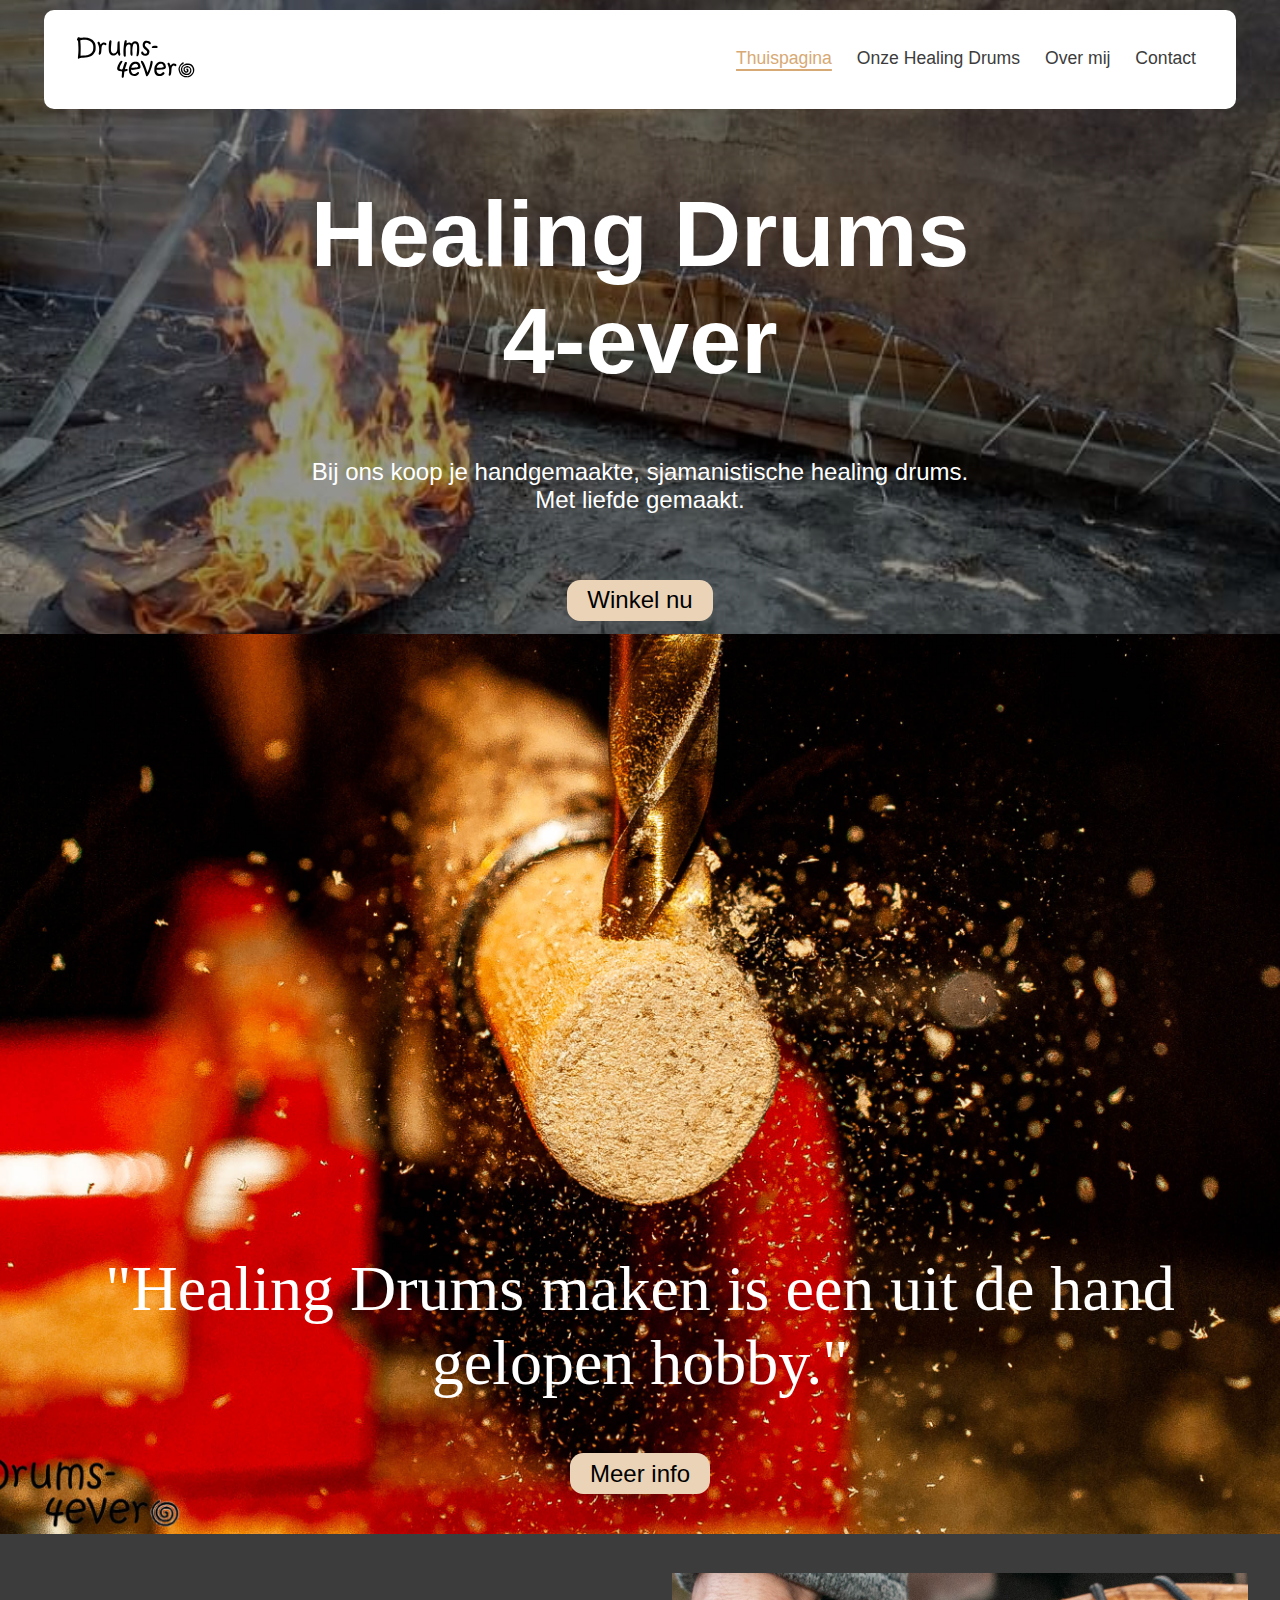
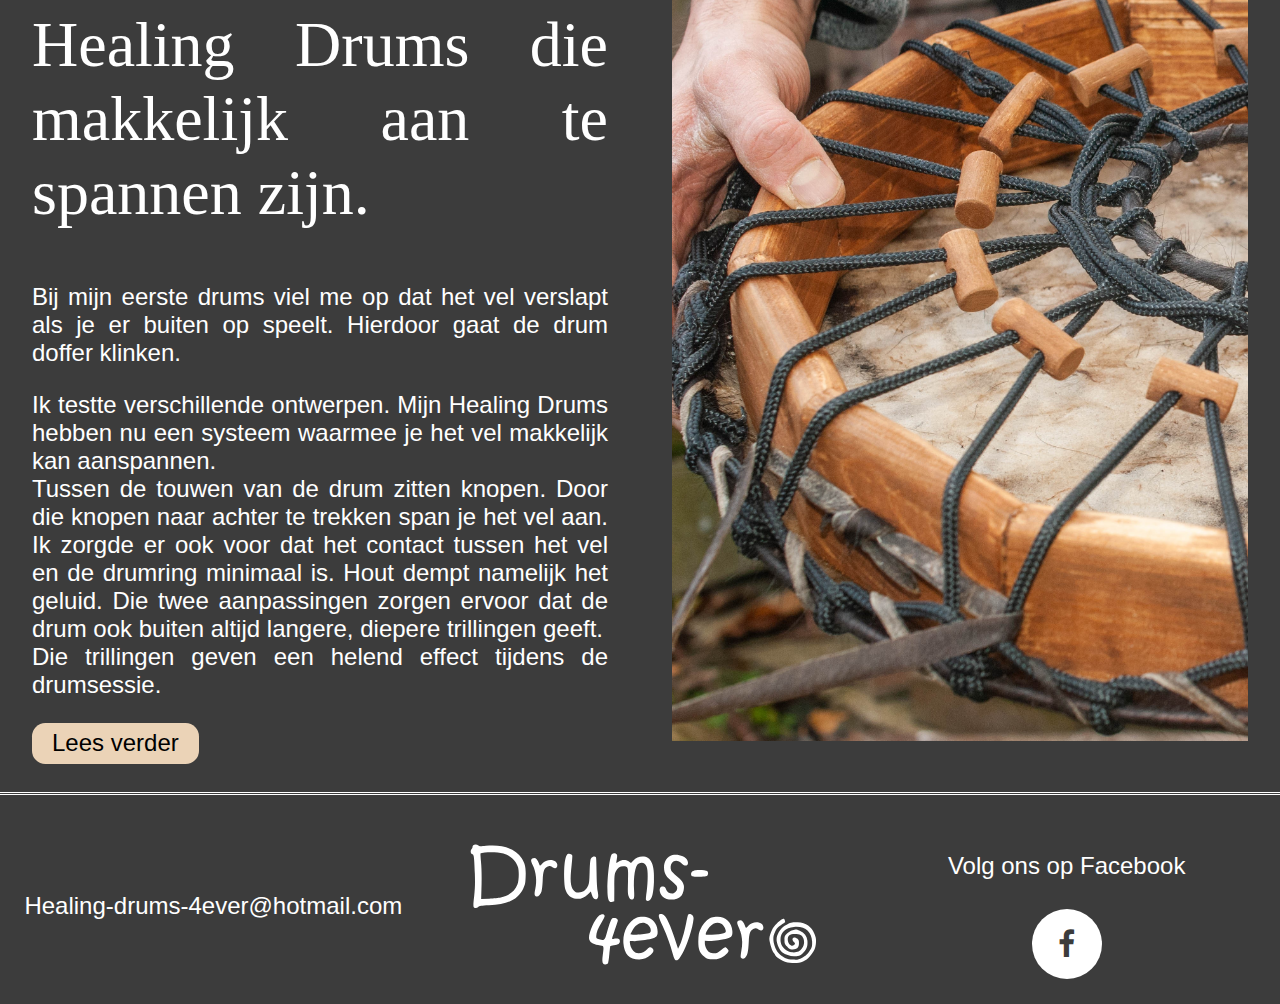
<file: index.html>
<!DOCTYPE html>
<html lang="nl">
<head>
    <meta name="google-site-verification" content="nPG_8Nl1QFKfoIFPGqFV5JFIQRq5AQM_qqW-zZ1Y1J4" />
    <meta charset="UTF-8">
    <meta name="viewport" content="width=device-width, initial-scale=1.0">
    <title>Healing Drums 4ever</title>
    <link rel="stylesheet" href="https://cdnjs.cloudflare.com/ajax/libs/font-awesome/4.7.0/css/font-awesome.min.css">
    <link rel="stylesheet" href="style.css">
</head>
<body>
    <div class="head">
        <div class="navbar">
            <div class="logo">
                <button class="transparant-button" onclick="window.location.href='index.html'">
                    <img src="Afbeeldingen/Logo drums for ever.svg" alt="Logo" width="125px">
                </button>
            </div>
            <div class="nav">
                <ul>
                    <li>
                        <a class="nav-a-current" href="index.html">Thuispagina</a>
                    </li>
                    <li>
                        <a class="nav-a-other" href="Drums.html">Onze Healing Drums</a>
                    </li>
                    <li>
                        <a class="nav-a-other" href="About.html">Over mij</a>
                    </li>
                    <li>
                        <a class="nav-a-other" href="Contact.html">Contact</a>
                    </li>
                </ul>
            </div>
        </div>
        <div class="headtext">
            <h1>Healing Drums <br> 4-ever</h1>
            <p>Bij ons koop je handgemaakte, sjamanistische healing drums. <br> Met liefde gemaakt.</p>
            <div class="spacer"></div>
            <button class="button" onclick="window.location.href='Drums.html'">Winkel nu</button>
        </div>
    </div>
    <div class="hobby">
        <div class="hobbytext">
            <h2 class="hobby-heading">"Healing Drums maken is een uit de hand gelopen hobby."</h2> <!-- Apply specific class to this h2 -->
            <button class="button" onclick="window.location.href='About.html'">Meer info</button>
        </div>
    </div>
    <div class="row">
        <div class="col-2">
            <h2>Healing Drums die makkelijk aan te spannen zijn.</h2>
            <p>
                Bij mijn eerste drums viel me op dat het vel verslapt als je er buiten op speelt. Hierdoor gaat de drum doffer klinken.
            </p>
            <p>
                Ik testte verschillende ontwerpen. Mijn Healing Drums hebben nu een systeem waarmee je het vel makkelijk kan aanspannen. <br> Tussen de touwen van de drum zitten knopen. Door die knopen naar achter te trekken span je het vel aan. Ik zorgde er ook voor dat het contact tussen het vel en de drumring minimaal is. Hout dempt namelijk het geluid. Die twee aanpassingen zorgen ervoor dat de drum ook buiten altijd langere, diepere trillingen geeft. <br>Die trillingen geven een helend effect tijdens de drumsessie.
            </p>
            <button class="button" onclick="window.location.href='About.html'">Lees verder</button>
        </div>
        <div class="col-2">
            <img src="Afbeeldingen/Halve drum.jpg" alt="">
        </div>
    </div>
    <hr />
    <div class="row-footnote">
        <div class="col-3">
            <a href="mailto:Healing-drums-4ever@hotmail.com" class="a-foot">Healing-drums-4ever@hotmail.com</a>
        </div>
        <div class="col-3">
            <button class="transparant-button" onclick="window.location.href='index.html'">
            <img class="inverted-image" src="Afbeeldingen/Logo drums for ever.svg" alt="" width="100%">
            </button>
        </div>
        <div class="col-3">
            <p>Volg ons op Facebook</p>
            <a href="https://www.facebook.com/erik.jacobs.585559" class="fa fa-facebook"></a>
        </div>
    </div>
</body>
</html>
</file>
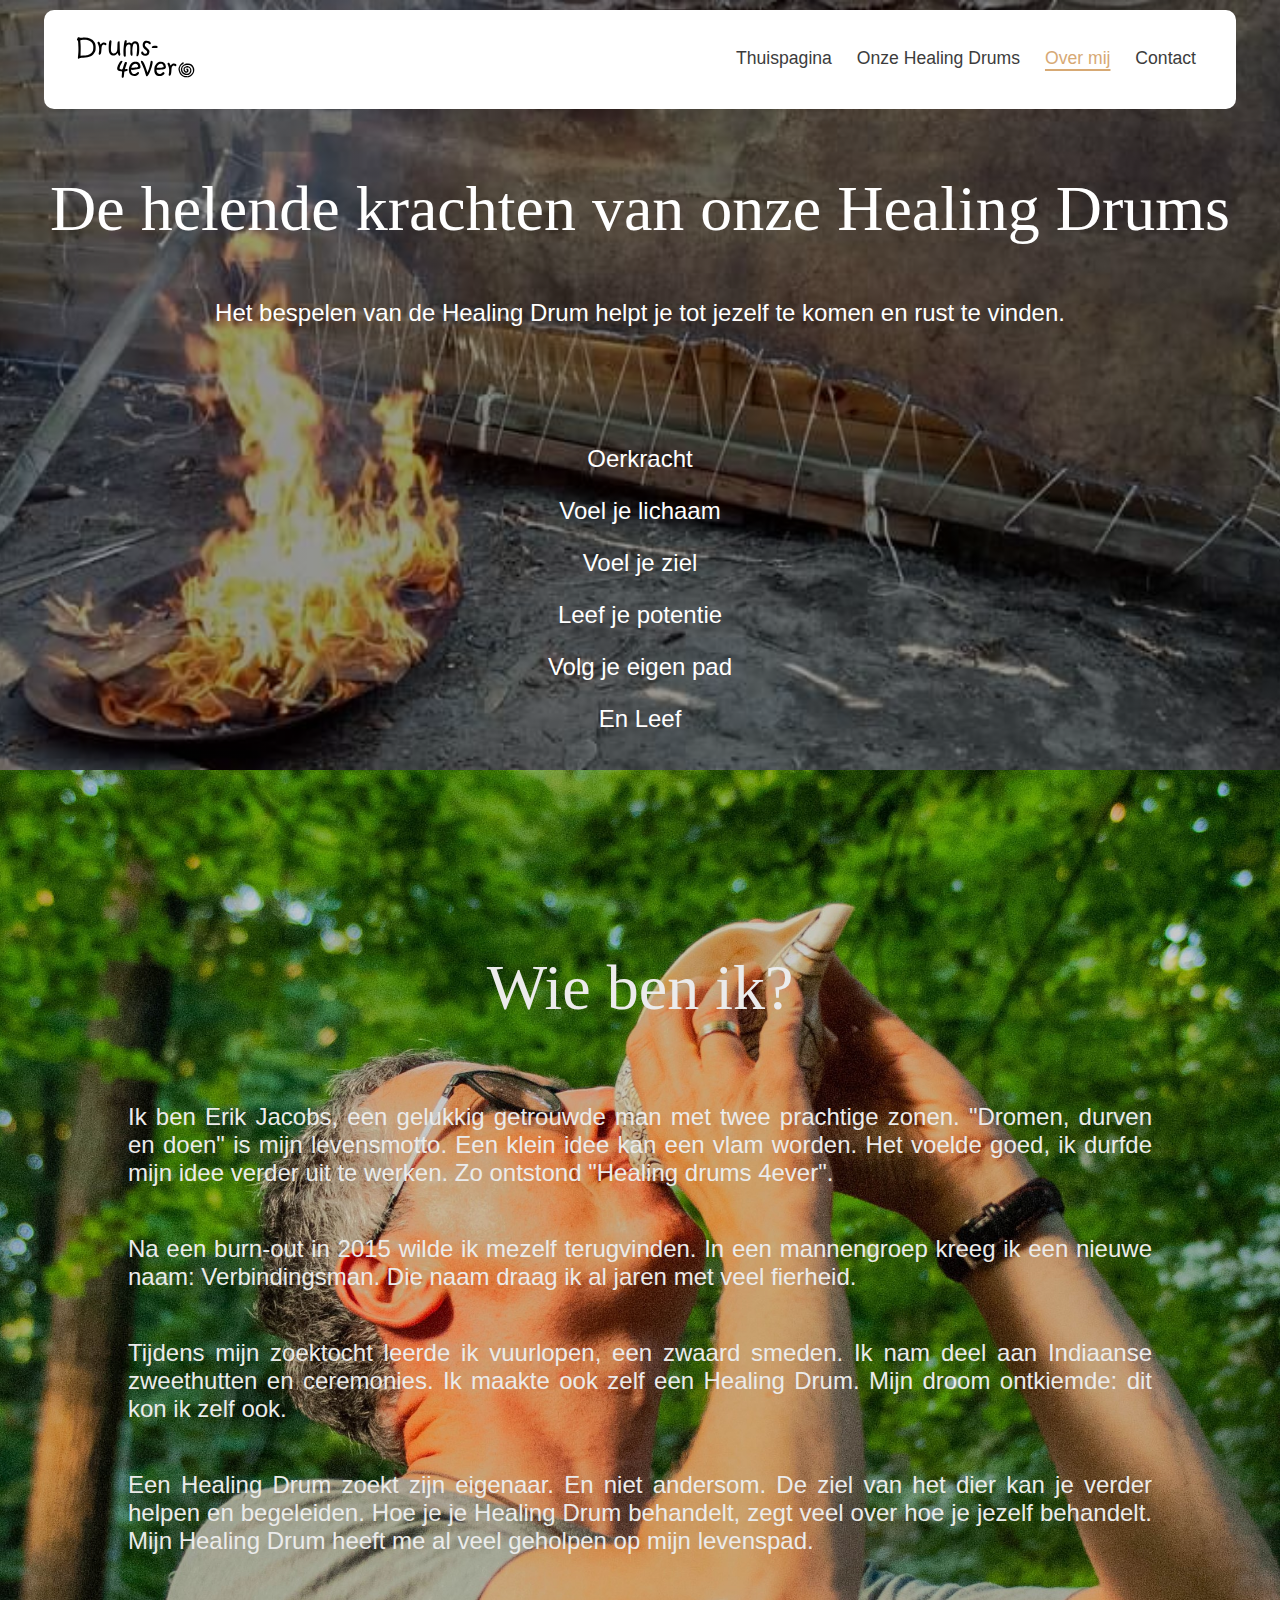
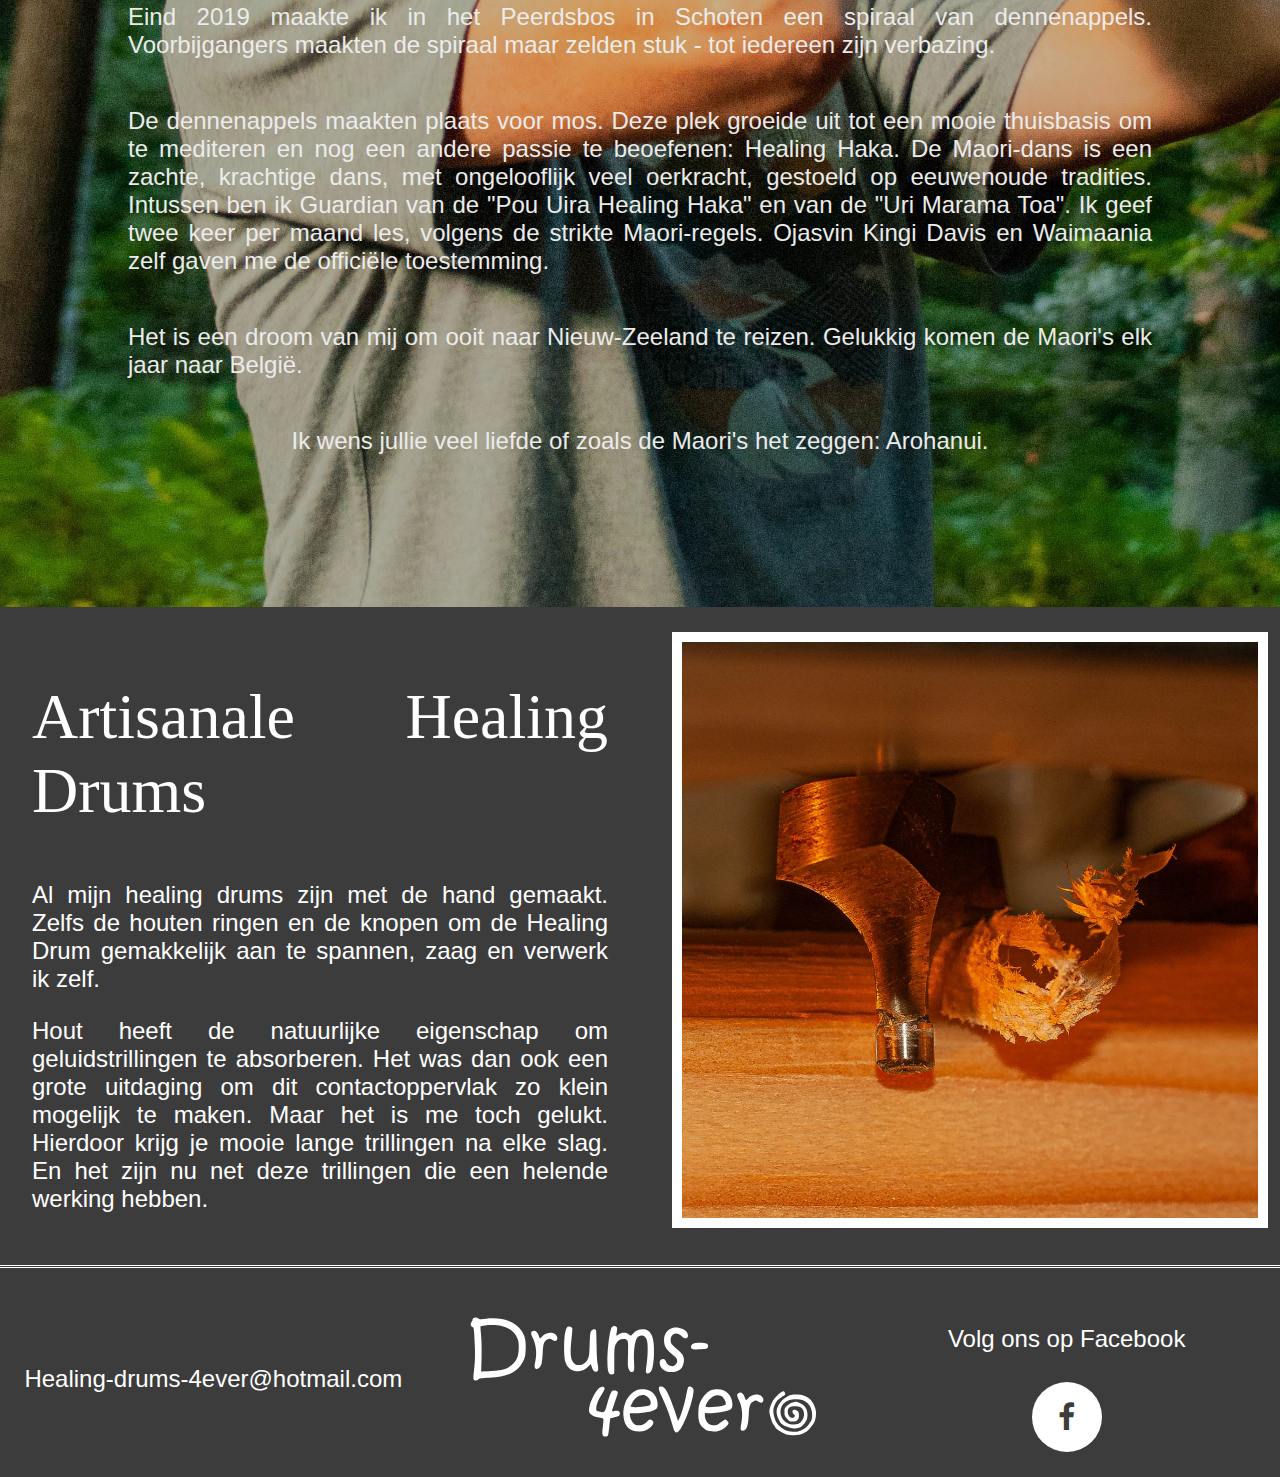
<file: About.html>
<!DOCTYPE html>
<html lang="nl">
<head>
    <meta charset="UTF-8">
    <meta name="viewport" content="width=device-width, initial-scale=1.0">
    <title>Over mij</title>
    <link rel="stylesheet" href="https://cdnjs.cloudflare.com/ajax/libs/font-awesome/4.7.0/css/font-awesome.min.css">
    <link rel="stylesheet" href="style.css">
</head>
<body>
    <div class="head">
        <div class="navbar">
            <div class="logo">
                <button class="transparant-button" onclick="window.location.href='index.html'">
                    <img src="Afbeeldingen/Logo drums for ever.svg" alt="Logo" width="125px">
                </button>
            </div>
            <div class="nav">
                <ul>
                    <li>
                        <a class="nav-a-other" href="index.html">Thuispagina</a>
                    </li>
                    <li>
                        <a class="nav-a-other" href="Drums.html">Onze Healing Drums</a>
                    </li>
                    <li>
                        <a class="nav-a-current" href="About.html">Over mij</a>
                    </li>
                    <li>
                        <a class="nav-a-other" href="Contact.html">Contact</a>
                    </li>
                </ul>
            </div>
        </div>
        <div class="headtext">
            <h2>De helende krachten van onze Healing Drums
            </h2>
            <p>Het bespelen van de Healing Drum helpt je tot jezelf te komen en rust te vinden.</p>
            <div class="spacer"></div>
            <p>Oerkracht</p>
            <p>Voel je lichaam</p>
            <p>Voel je ziel</p>
            <p>Leef je potentie</p>
            <p>Volg je eigen pad</p>
            <p>En Leef</p>
        </div>
    </div>
    <div class="about-me">
        <h2>
            Wie ben ik?
        </h2>
        <p>Ik ben Erik Jacobs, een gelukkig getrouwde man met twee prachtige zonen. "Dromen, durven en doen" is mijn levensmotto. Een klein idee kan een vlam worden. Het voelde goed, ik durfde mijn idee verder uit te werken. Zo ontstond "Healing drums 4ever".</p>
        <p>Na een burn-out in 2015 wilde ik mezelf terugvinden. In een mannengroep kreeg ik een nieuwe naam: Verbindingsman.  Die naam draag ik al jaren met veel fierheid. </p>
        <p>Tijdens mijn zoektocht leerde ik vuurlopen, een zwaard smeden. Ik nam deel aan Indiaanse zweethutten en ceremonies. Ik maakte ook zelf een Healing Drum. Mijn droom ontkiemde: dit kon ik zelf ook.</p>
        <p>Een Healing Drum zoekt zijn eigenaar. En niet andersom. De ziel van het dier kan je verder helpen en begeleiden. Hoe je je Healing Drum behandelt, zegt veel over hoe je jezelf behandelt. Mijn Healing Drum heeft me al veel geholpen op mijn levenspad.</p>
        <p>Eind 2019 maakte ik in het Peerdsbos in Schoten een spiraal van dennenappels.    Voorbijgangers maakten de spiraal maar zelden stuk - tot iedereen zijn verbazing.</p>
        <p>De dennenappels maakten plaats voor mos. Deze plek groeide uit tot een mooie thuisbasis om te mediteren en nog een andere passie te beoefenen: Healing Haka. De Maori-dans is een zachte, krachtige dans, met ongelooflijk veel oerkracht, gestoeld op eeuwenoude tradities. Intussen ben ik Guardian van de "Pou Uira Healing Haka" en van de "Uri Marama Toa". Ik geef twee keer per maand les, volgens de strikte Maori-regels. Ojasvin Kingi Davis en Waimaania zelf gaven me de officiële toestemming.</p>
        <p>Het is een droom van mij om ooit naar Nieuw-Zeeland te reizen. Gelukkig komen de Maori's elk jaar naar België.</p>
        <p>Ik wens jullie veel liefde of zoals de Maori's het zeggen: Arohanui.</p>
    </div>
    <div class="row">
        <div class="col-2">
            <h2>Artisanale Healing Drums</h2>
            <p>Al mijn healing drums zijn met de hand gemaakt. Zelfs de houten ringen en de knopen om de Healing Drum gemakkelijk aan te spannen, zaag en verwerk ik zelf.</p>
            <p>Hout heeft de natuurlijke eigenschap om geluidstrillingen te absorberen. Het was dan ook een grote uitdaging om dit contactoppervlak zo klein mogelijk te maken. Maar het is me toch gelukt. Hierdoor krijg je mooie lange trillingen na elke slag. En het zijn nu net deze trillingen die een helende werking hebben.</p>
        </div> 
        <div class="col-2">
            <img src="Afbeeldingen/DSC_6008-2.jpg" alt="" class="kader">
        </div>
    </div>
    <hr />
    <div class="row-footnote">
        <div class="col-3">
            <a class="a-foot" href="mailto:Healing-drums-4ever@hotmail.com">Healing-drums-4ever@hotmail.com</a>
        </div>
        <div class="col-3">
            <button class="transparant-button" onclick="window.location.href='index.html'">
            <img class="inverted-image" src="Afbeeldingen/Logo drums for ever.svg" alt="" width="100%">
            </button>
        </div>
        <div class="col-3">
            <p>Volg ons op Facebook</p>
            <a href="https://www.facebook.com/erik.jacobs.585559" class="fa fa-facebook"></a>
        </div>
    </div>
</body>
</html>
</file>
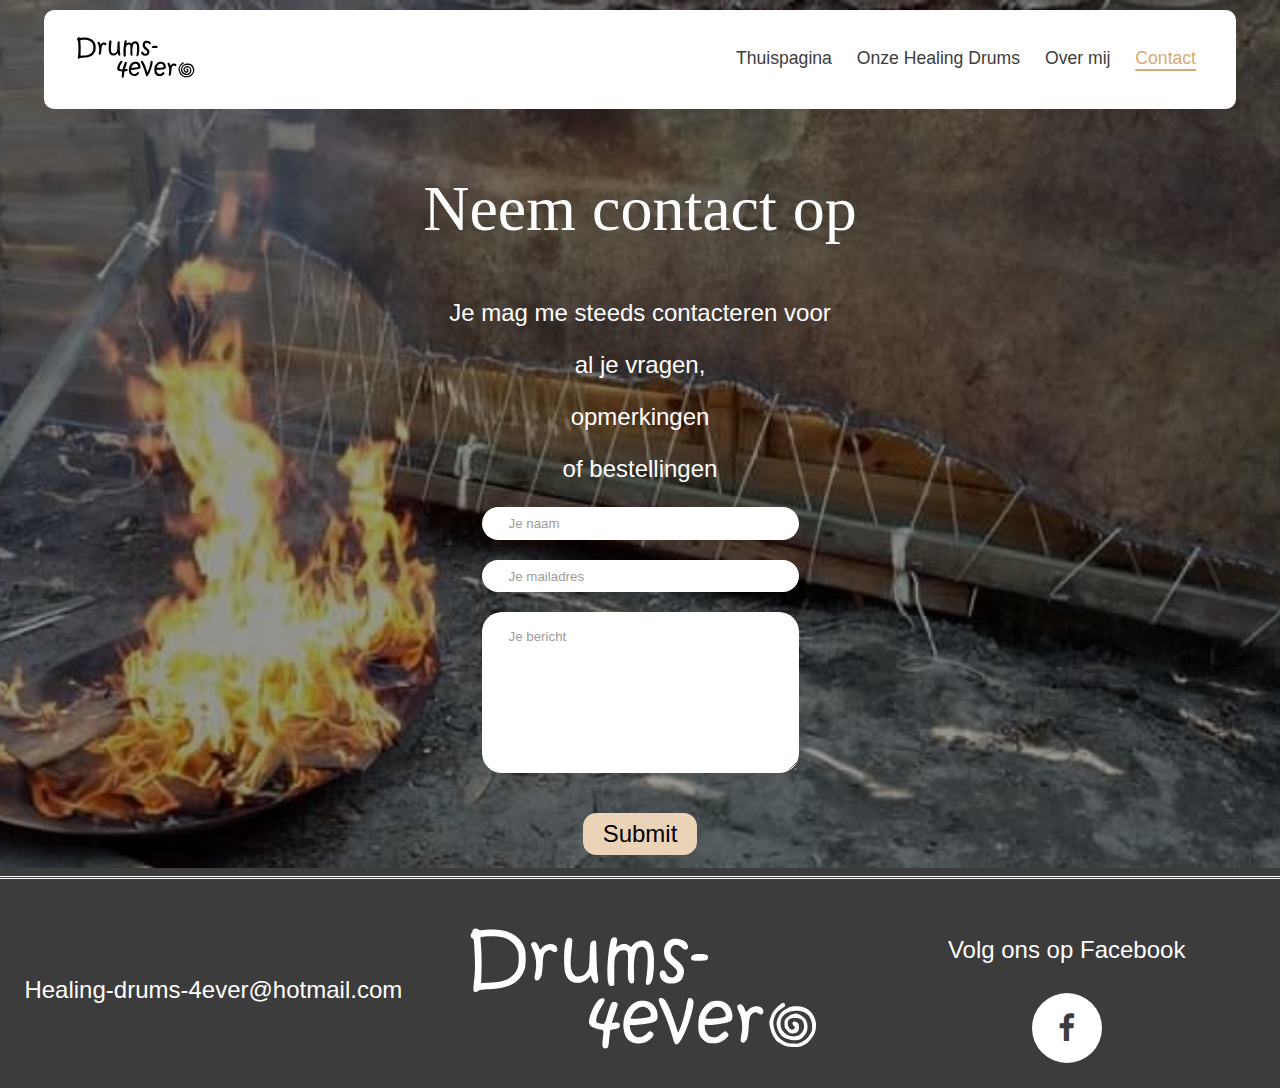
<file: Contact.html>
<!DOCTYPE html>
<html lang="en">
<head>
    <meta charset="UTF-8">
    <meta name="viewport" content="width=device-width, initial-scale=1.0">
    <title>Over mij</title>
    <link rel="stylesheet" href="https://cdnjs.cloudflare.com/ajax/libs/font-awesome/4.7.0/css/font-awesome.min.css">
    <link rel="stylesheet" href="style.css">
</head>
<body>
    <div class="head">
        <div class="navbar">
            <div class="logo">
                <button class="transparant-button" onclick="window.location.href='index.html'">
                    <img src="Afbeeldingen/Logo drums for ever.svg" alt="Logo" width="125px">
                </button>
            </div>
            <div class="nav">
                <ul>
                    <li>
                        <a class="nav-a-other" href="index.html">Thuispagina</a>
                    </li>
                    <li>
                        <a class="nav-a-other" href="Drums.html">Onze Healing Drums</a>
                    </li>
                    <li>
                        <a class="nav-a-other" href="About.html">Over mij</a>
                    </li>
                    <li>
                        <a class="nav-a-current" href="Contact.html">Contact</a>
                    </li>
                </ul>
            </div>
        </div>
        <div class="headtext">
            <h2>Neem contact op
            </h2>
            <p> Je mag me steeds contacteren voor</p>
            <p>al je vragen,</p>
            <p>opmerkingen</p>
            <p>of bestellingen</p>
        </div>
        <div class="contact-container">
            <form action="https://api.web3forms.com/submit" method="POST" class="contact-center">
                <input type="hidden" name="access_key" value="51acc7c7-214b-447e-b4bc-68ac6b334323">
                <input type="text" name="name" placeholder="Je naam" class="contact-inputs" required>
                <input type="email" name="email" placeholder="Je mailadres" class="contact-inputs" required>
                <textarea name="message" cols="30" rows="10" placeholder="Je bericht" class="contact-inputs" required></textarea>
                <div class="h-captcha" data-lang="nl" data-captcha="true"></div>
                <button type="submit" class="button">Submit</button>
                <script src="https://web3forms.com/client/script.js" async defer></script>
            </form>
        </div>
    </div>
    <hr />
    <div class="row-footnote">
        <div class="col-3">
            <a class="a-foot" href="mailto:Healing-drums-4ever@hotmail.com">Healing-drums-4ever@hotmail.com</a>
        </div>
        <div class="col-3">
            <button class="transparant-button" onclick="window.location.href='index.html'">
            <img class="inverted-image" src="Afbeeldingen/Logo drums for ever.svg" alt="" width="100%">
            </button>
        </div>
        <div class="col-3">
            <p>Volg ons op Facebook</p>
            <a href="https://www.facebook.com/erik.jacobs.585559" class="fa fa-facebook"></a>
        </div>
    </div>
</body>
</html>
</file>
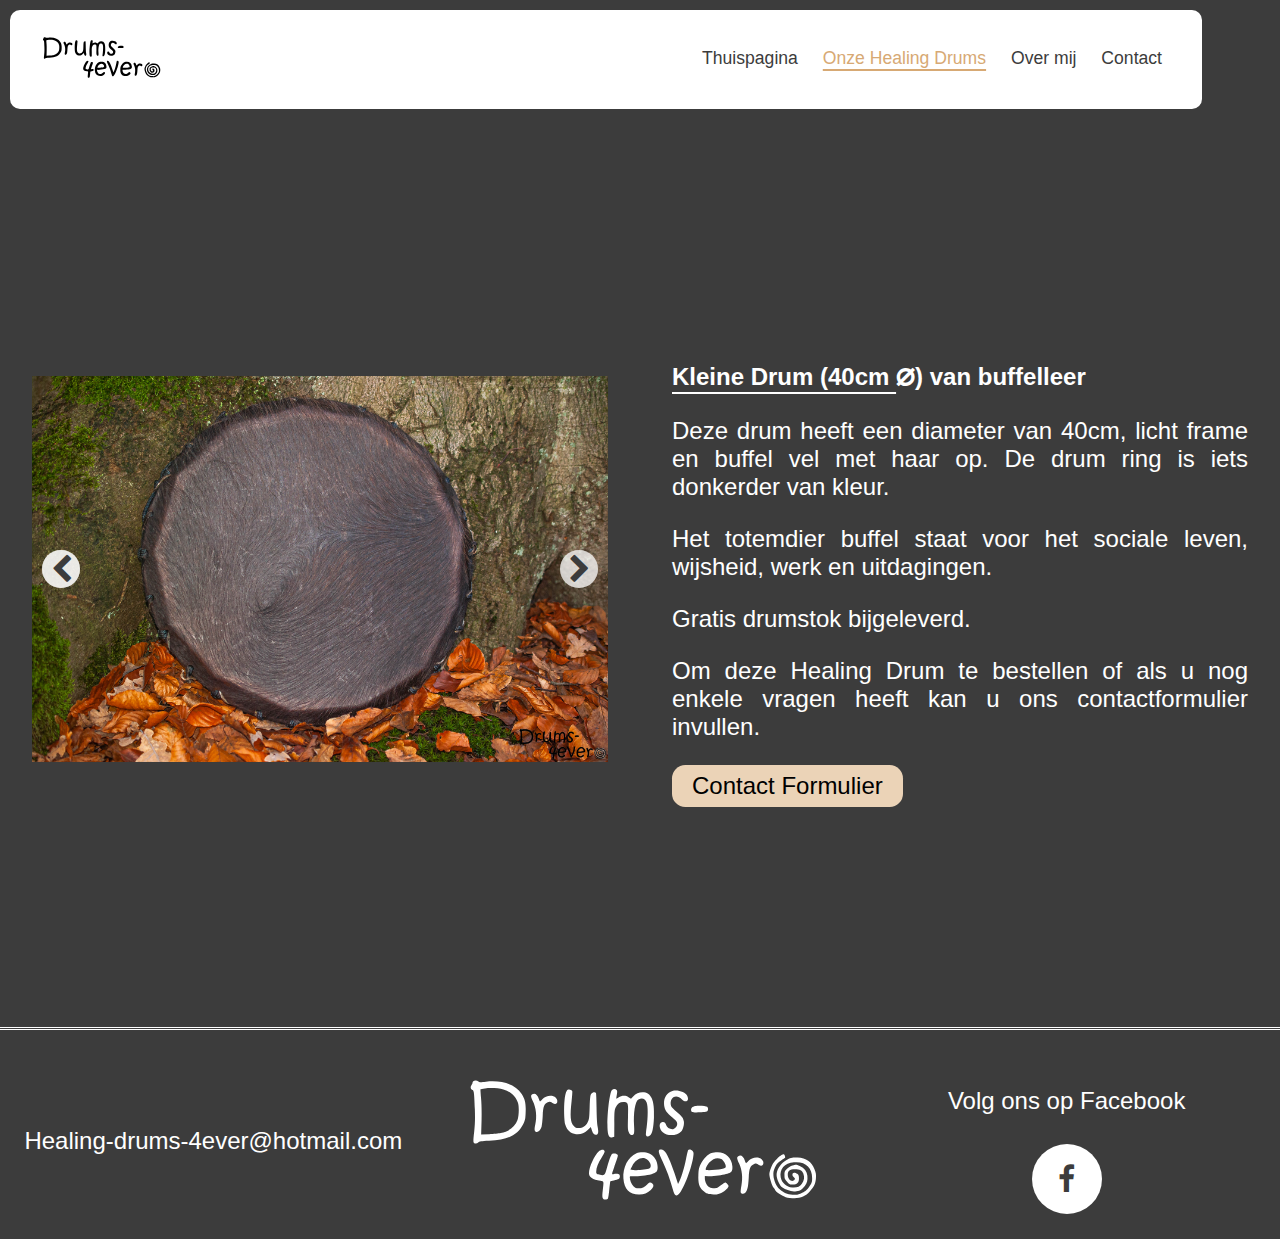
<file: Drum1.html>
<!DOCTYPE html>
<html lang="en">
<head>
    <meta charset="UTF-8">
    <meta name="viewport" content="width=device-width, initial-scale=1.0">
    <title>Over mij</title>
    <link rel="stylesheet" href="https://cdnjs.cloudflare.com/ajax/libs/font-awesome/4.7.0/css/font-awesome.min.css">
    <link rel="stylesheet" href="style.css">
    <script type="text/javascript">
        var current=1;
        var total=4;
        var time;
        function imageChanger() { time=setTimeout("change()", 5000);}
        function changeImage() { current++;
        if(current > total) currPic=1;
        document.getElementById("image").src="image"+current+".jpeg";
        setupPicChange();}</script>
</head>
<body onLoad="imageChanger();">
    <div class="navbar">
        <div class="logo">
            <button class="transparant-button" onclick="window.location.href='index.html'">
                <img src="Afbeeldingen/Logo drums for ever.svg" alt="Logo" width="125px">
            </button>
        </div>
        <div class="nav">
            <ul>
                <li>
                    <a class="nav-a-other" href="index.html">Thuispagina</a>
                </li>
                <li>
                    <a class="nav-a-current" href="Drums.html">Onze Healing Drums</a>
                </li>
                <li>
                    <a class="nav-a-other" href="About.html">Over mij</a>
                </li>
                <li>
                    <a class="nav-a-other" href="Contact.html">Contact</a>
                </li>
            </ul>
        </div>
    </div>
    <div class="row">
        <div class="col-2">
            <div class="slider-wrapper">
                <div class="slider">
                    <div class="arrow prev-arrow" onclick="changeSlide(currentSlide - 1)">
                        <i class="fa fa-chevron-left"></i>
                    </div>
                    <img id="slide-1" src="Afbeeldingen/buffel/Buffel 1.jpg" alt="" />
                    <div class="arrow next-arrow" onclick="changeSlide(currentSlide + 1)">
                        <i class="fa fa-chevron-right"></i>
                    </div>
                    <img id="slide-2" src="Afbeeldingen/buffel/Buffel 2.jpg" alt="" />
                    <div class="arrow prev-arrow" onclick="changeSlide(currentSlide - 1)">
                        <i class="fa fa-chevron-left"></i>
                    </div>
                    <img id="slide-3" src="Afbeeldingen/buffel/Buffel 3.jpg" alt="" />
                    <div class="arrow next-arrow" onclick="changeSlide(currentSlide + 1)">
                        <i class="fa fa-chevron-right"></i>
                    </div>
                    <img id="slide-4" src="Afbeeldingen/buffel/Buffel 4.jpg" alt="" />
                    <div class="arrow prev-arrow" onclick="changeSlide(currentSlide - 1)">
                        <i class="fa fa-chevron-left"></i>
                    </div>
                </div>
            </div>
        </div>
        <div class="col-2">
            <h3><u>Kleine Drum (40cm </u> <font size="+3pt">&#x2300;</font>) van buffelleer</h3>
            <p>
                Deze drum heeft een diameter van 40cm, licht frame en buffel vel met haar op. De drum ring is iets donkerder van kleur.
            </p>
            <p>
                Het totemdier buffel staat voor het sociale leven, wijsheid, werk en uitdagingen.
            </p>
            <p>
                Gratis drumstok bijgeleverd.
            </p>
            <p>
                Om deze Healing Drum te bestellen of als u nog enkele vragen heeft kan u ons contactformulier invullen.
            </p>
            <button class="button" onclick="location.href='Contact.html';">Contact Formulier</button>
        </div>
    </div>
    <hr />
    <div class="row-footnote">
        <div class="col-3">
            <a class="a-foot" href="mailto:Healing-drums-4ever@hotmail.com">Healing-drums-4ever@hotmail.com</a>
        </div>
        <div class="col-3">
            <button class="transparant-button" onclick="window.location.href='index.html'">
            <img class="inverted-image" src="Afbeeldingen/Logo drums for ever.svg" alt="" width="100%">
            </button>
        </div>
        <div class="col-3">
            <p>Volg ons op Facebook</p>
            <a href="https://www.facebook.com/erik.jacobs.585559" class="fa fa-facebook"></a>
        </div>
    </div>
    <script type="text/javascript">
        let currentSlide = 1;
        const totalSlides = document.querySelectorAll('.slider img').length;
        let autoSlideInterval;

        function changeSlide(slideNumber) {
            slideNumber = slideNumber < 1 ? totalSlides : slideNumber;
            slideNumber = slideNumber > totalSlides ? 1 : slideNumber;
            document.querySelector('.slider').scrollTo({
                left: (slideNumber - 1) * document.querySelector('.slider').clientWidth,
                behavior: 'smooth'
            });
            currentSlide = slideNumber;
            clearInterval(autoSlideInterval); // Clear existing auto slide interval
            autoSlideInterval = setInterval(() => {
                changeSlide(currentSlide + 1);
            }, 5000); // Reset auto slide interval after manual slide change
            event.preventDefault(); // Prevent the default behavior of anchor tag
        }

        // Auto slider
        autoSlideInterval = setInterval(() => {
            changeSlide(currentSlide + 1);
        }, 5000); // Change slide every 5 seconds
    </script>
</body>
</html>
</file>
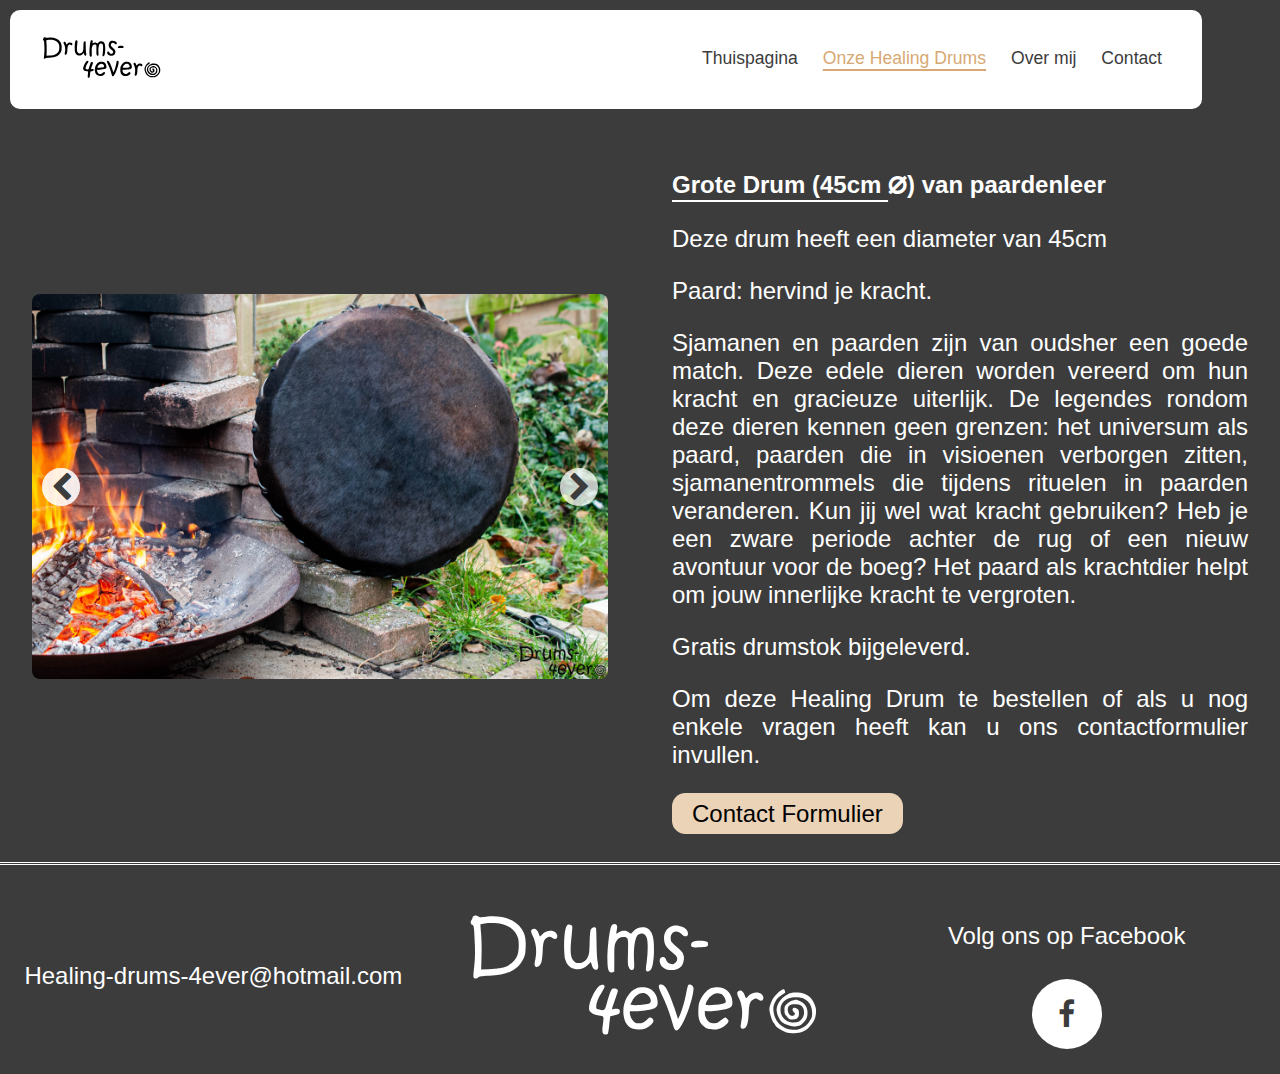
<file: Drum2.html>
<!DOCTYPE html>
<html lang="en">
<head>
    <meta charset="UTF-8">
    <meta name="viewport" content="width=device-width, initial-scale=1.0">
    <title>Over mij</title>
    <link rel="stylesheet" href="https://cdnjs.cloudflare.com/ajax/libs/font-awesome/4.7.0/css/font-awesome.min.css">
    <link rel="stylesheet" href="style.css">
    <script type="text/javascript">
        var current=1;
        var total=4;
        var time;
        function imageChanger() { time=setTimeout("change()", 5000);}
        function changeImage() { current++;
        if(current > total) currPic=1;
        document.getElementById("image").src="image"+current+".jpeg";
        setupPicChange();}</script>
</head>
<body onLoad="imageChanger();">
    <div class="navbar">
        <div class="logo">
            <button class="transparant-button" onclick="window.location.href='index.html'">
                <img src="Afbeeldingen/Logo drums for ever.svg" alt="Logo" width="125px">
            </button>
        </div>
        <div class="nav">
            <ul>
                <li>
                    <a class="nav-a-other" href="index.html">Thuispagina</a>
                </li>
                <li>
                    <a class="nav-a-current" href="Drums.html">Onze Healing Drums</a>
                </li>
                <li>
                    <a class="nav-a-other" href="About.html">Over mij</a>
                </li>
                <li>
                    <a class="nav-a-other" href="Contact.html">Contact</a>
                </li>
            </ul>
        </div>
    </div>
    <div class="row">
        <div class="col-2">
            <div class="slider-wrapper">
                <div class="slider">
                    <div class="arrow prev-arrow" onclick="changeSlide(currentSlide - 1)">
                        <i class="fa fa-chevron-left"></i>
                    </div>
                    <img id="slide-1" src="Afbeeldingen/paard/07-12-2020-1/paard 1.1.jpg" alt="" />
                    <div class="arrow next-arrow" onclick="changeSlide(currentSlide + 1)">
                        <i class="fa fa-chevron-right"></i>
                    </div>
                    <img id="slide-2" src="Afbeeldingen/paard/07-12-2020-1/paard 1.2.jpg" alt="" />
                    <div class="arrow prev-arrow" onclick="changeSlide(currentSlide - 1)">
                        <i class="fa fa-chevron-left"></i>
                    </div>
                    <img id="slide-3" src="Afbeeldingen/paard/07-12-2020-1/paard 1.3.jpg" alt="" />
                    <div class="arrow next-arrow" onclick="changeSlide(currentSlide + 1)">
                        <i class="fa fa-chevron-right"></i>
                    </div>
                    <img id="slide-4" src="Afbeeldingen/paard/07-12-2020-1/paard 1.4.jpg" alt="" />
                    <div class="arrow prev-arrow" onclick="changeSlide(currentSlide - 1)">
                        <i class="fa fa-chevron-left"></i>
                    </div>
                </div>
            </div>
        </div>
        <div class="col-2">
            <h3><u>Grote Drum (45cm </u> <font size="+3pt">&#x2300;</font>) van paardenleer</h3>
            <p>
                Deze drum heeft een diameter van 45cm
            </p>
            <p>
                Paard: hervind je kracht.
            </p>
            <p>
                Sjamanen en paarden zijn van oudsher een goede match. Deze edele dieren worden vereerd om hun kracht en gracieuze uiterlijk. De legendes rondom deze dieren kennen geen grenzen: het universum als paard, paarden die in visioenen verborgen zitten, sjamanentrommels die tijdens rituelen in paarden veranderen. Kun jij wel wat kracht gebruiken? Heb je een zware periode achter de rug of een nieuw avontuur voor de boeg? Het paard als krachtdier helpt om jouw innerlijke kracht te vergroten.
            </p>
            <p>
                Gratis drumstok bijgeleverd.
            </p>
            <p>
                Om deze Healing Drum te bestellen of als u nog enkele vragen heeft kan u ons contactformulier invullen.
            </p>
            <button class="button" onclick="location.href='Contact.html';">Contact Formulier</button>
        </div>
    </div>
    <hr />
    <div class="row-footnote">
        <div class="col-3">
            <a class="a-foot" href="mailto:Healing-drums-4ever@hotmail.com">Healing-drums-4ever@hotmail.com</a>
        </div>
        <div class="col-3">
            <button class="transparant-button" onclick="window.location.href='index.html'">
            <img class="inverted-image" src="Afbeeldingen/Logo drums for ever.svg" alt="" width="100%">
            </button>
        </div>
        <div class="col-3">
            <p>Volg ons op Facebook</p>
            <a href="https://www.facebook.com/erik.jacobs.585559" class="fa fa-facebook"></a>
        </div>
    </div>
    <script type="text/javascript">
        let currentSlide = 1;
        const totalSlides = document.querySelectorAll('.slider img').length;
        let autoSlideInterval;

        function changeSlide(slideNumber) {
            slideNumber = slideNumber < 1 ? totalSlides : slideNumber;
            slideNumber = slideNumber > totalSlides ? 1 : slideNumber;
            document.querySelector('.slider').scrollTo({
                left: (slideNumber - 1) * document.querySelector('.slider').clientWidth,
                behavior: 'smooth'
            });
            currentSlide = slideNumber;
            clearInterval(autoSlideInterval); // Clear existing auto slide interval
            autoSlideInterval = setInterval(() => {
                changeSlide(currentSlide + 1);
            }, 5000); // Reset auto slide interval after manual slide change
            event.preventDefault(); // Prevent the default behavior of anchor tag
        }

        // Auto slider
        autoSlideInterval = setInterval(() => {
            changeSlide(currentSlide + 1);
        }, 5000); // Change slide every 5 seconds
    </script>
</body>
</html>
</file>
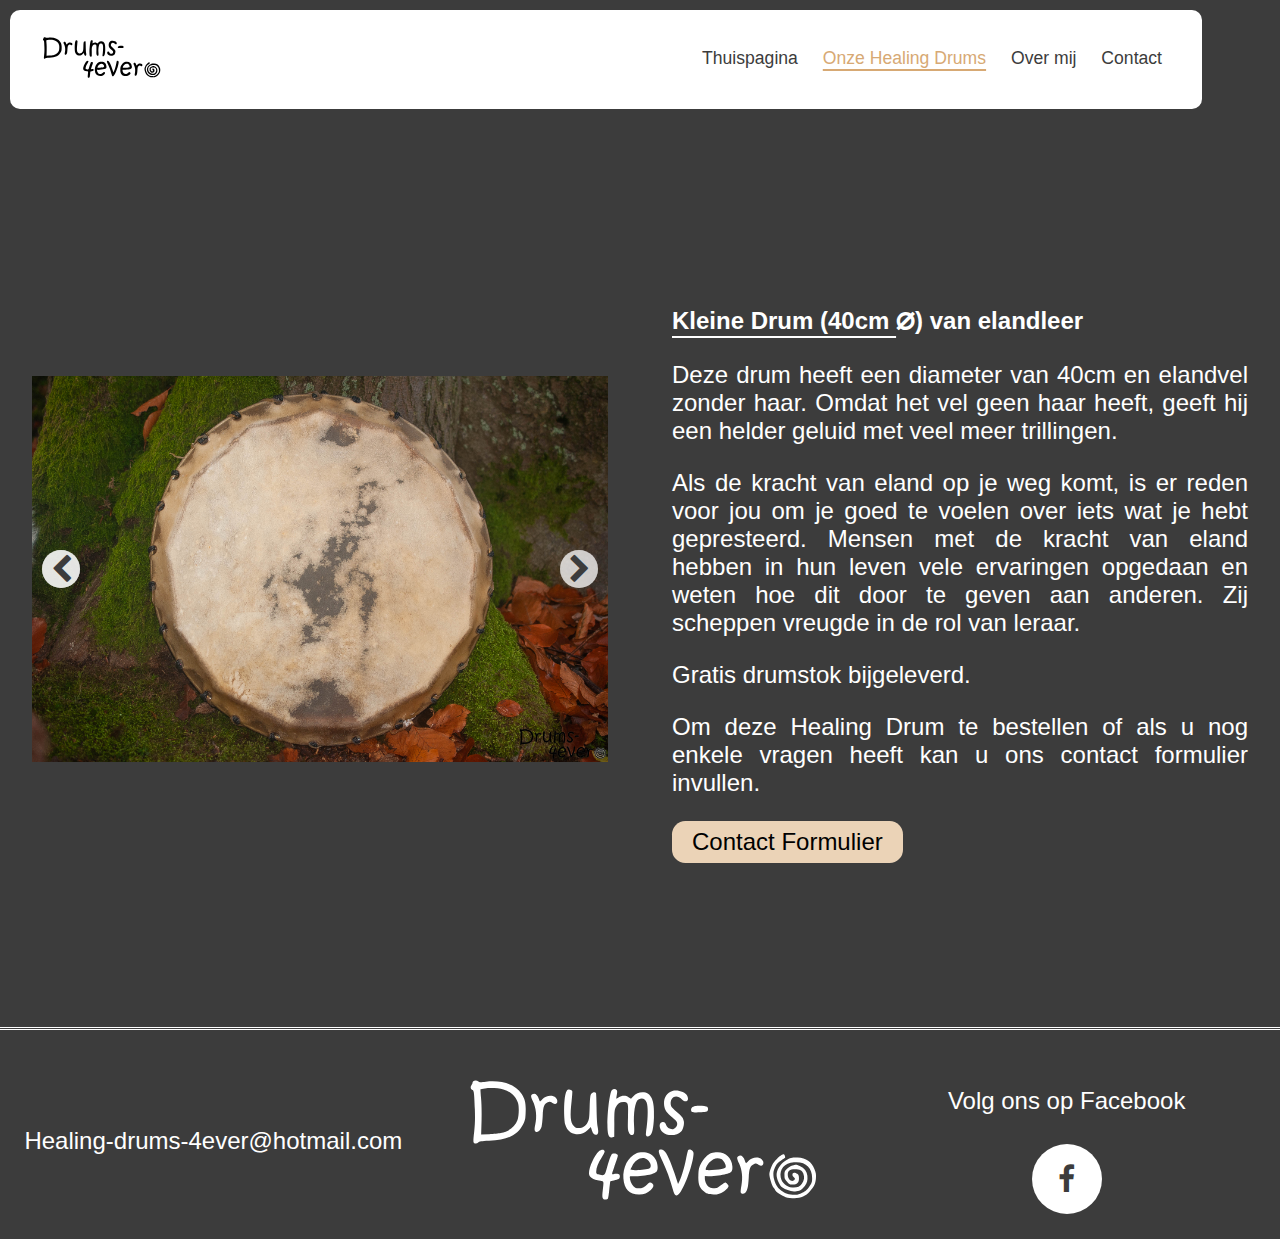
<file: Drum3.html>
<!DOCTYPE html>
<html lang="en">
<head>
    <meta charset="UTF-8">
    <meta name="viewport" content="width=device-width, initial-scale=1.0">
    <title>Over mij</title>
    <link rel="stylesheet" href="https://cdnjs.cloudflare.com/ajax/libs/font-awesome/4.7.0/css/font-awesome.min.css">
    <link rel="stylesheet" href="style.css">
    <script type="text/javascript">
        var current=1;
        var total=4;
        var time;
        function imageChanger() { time=setTimeout("change()", 5000);}
        function changeImage() { current++;
        if(current > total) currPic=1;
        document.getElementById("image").src="image"+current+".jpeg";
        setupPicChange();}</script>
</head>
<body onLoad="imageChanger();">
    <div class="navbar">
        <div class="logo">
            <button class="transparant-button" onclick="window.location.href='index.html'">
                <img src="Afbeeldingen/Logo drums for ever.svg" alt="Logo" width="125px">
            </button>
        </div>
        <div class="nav">
            <ul>
                <li>
                    <a class="nav-a-other" href="index.html">Thuispagina</a>
                </li>
                <li>
                    <a class="nav-a-current" href="Drums.html">Onze Healing Drums</a>
                </li>
                <li>
                    <a class="nav-a-other" href="About.html">Over mij</a>
                </li>
                <li>
                    <a class="nav-a-other" href="Contact.html">Contact</a>
                </li>
            </ul>
        </div>
    </div>
    <div class="row">
        <div class="col-2">
            <div class="slider-wrapper">
                <div class="slider">
                    <div class="arrow prev-arrow" onclick="changeSlide(currentSlide - 1)">
                        <i class="fa fa-chevron-left"></i>
                    </div>
                    <img id="slide-1" src="Afbeeldingen/eland/Eland 1.jpg" alt="" />
                    <div class="arrow next-arrow" onclick="changeSlide(currentSlide + 1)">
                        <i class="fa fa-chevron-right"></i>
                    </div>
                    <img id="slide-2" src="Afbeeldingen/eland/Eland 2.jpg" alt="" />
                    <div class="arrow prev-arrow" onclick="changeSlide(currentSlide - 1)">
                        <i class="fa fa-chevron-left"></i>
                    </div>
                    <img id="slide-3" src="Afbeeldingen/eland/Eland 3.jpg" alt="" />
                    <div class="arrow next-arrow" onclick="changeSlide(currentSlide + 1)">
                        <i class="fa fa-chevron-right"></i>
                    </div>
                    <img id="slide-4" src="Afbeeldingen/eland/Eland 4.jpg" alt="" />
                    <div class="arrow prev-arrow" onclick="changeSlide(currentSlide - 1)">
                        <i class="fa fa-chevron-left"></i>
                    </div>
                </div>
            </div>
        </div>
        <div class="col-2">
            <h3><u>Kleine Drum (40cm </u> <font size="+3pt">&#x2300;</font>) van elandleer</h3>
            <p>
                Deze drum heeft een diameter van 40cm en elandvel zonder haar. Omdat het vel geen haar heeft, geeft hij een helder geluid met veel meer trillingen.
            </p>
            <p>
                Als de kracht van eland op je weg komt, is er reden voor jou om je goed te voelen over iets wat je hebt gepresteerd. Mensen met de kracht van eland hebben in hun leven vele ervaringen opgedaan en weten hoe dit door te geven aan anderen. Zij scheppen vreugde in de rol van leraar.
            </p>
            <p>
                Gratis drumstok bijgeleverd.
            </p>
            <p>
                Om deze Healing Drum te bestellen of als u nog enkele vragen heeft kan u ons contact formulier invullen.
            </p>
            <button class="button" onclick="location.href='Contact.html';">Contact Formulier</button>
        </div>
    </div>
    <hr />
    <div class="row-footnote">
        <div class="col-3">
            <a class="a-foot" href="mailto:Healing-drums-4ever@hotmail.com">Healing-drums-4ever@hotmail.com</a>
        </div>
        <div class="col-3">
            <button class="transparant-button" onclick="window.location.href='index.html'">
            <img class="inverted-image" src="Afbeeldingen/Logo drums for ever.svg" alt="" width="100%">
            </button>
        </div>
        <div class="col-3">
            <p>Volg ons op Facebook</p>
            <a href="https://www.facebook.com/erik.jacobs.585559" class="fa fa-facebook"></a>
        </div>
    </div>
    <script type="text/javascript">
        let currentSlide = 1;
        const totalSlides = document.querySelectorAll('.slider img').length;
        let autoSlideInterval;

        function changeSlide(slideNumber) {
            slideNumber = slideNumber < 1 ? totalSlides : slideNumber;
            slideNumber = slideNumber > totalSlides ? 1 : slideNumber;
            document.querySelector('.slider').scrollTo({
                left: (slideNumber - 1) * document.querySelector('.slider').clientWidth,
                behavior: 'smooth'
            });
            currentSlide = slideNumber;
            clearInterval(autoSlideInterval); // Clear existing auto slide interval
            autoSlideInterval = setInterval(() => {
                changeSlide(currentSlide + 1);
            }, 5000); // Reset auto slide interval after manual slide change
            event.preventDefault(); // Prevent the default behavior of anchor tag
        }

        // Auto slider
        autoSlideInterval = setInterval(() => {
            changeSlide(currentSlide + 1);
        }, 5000); // Change slide every 5 seconds
    </script>
</body>
</html>
</file>
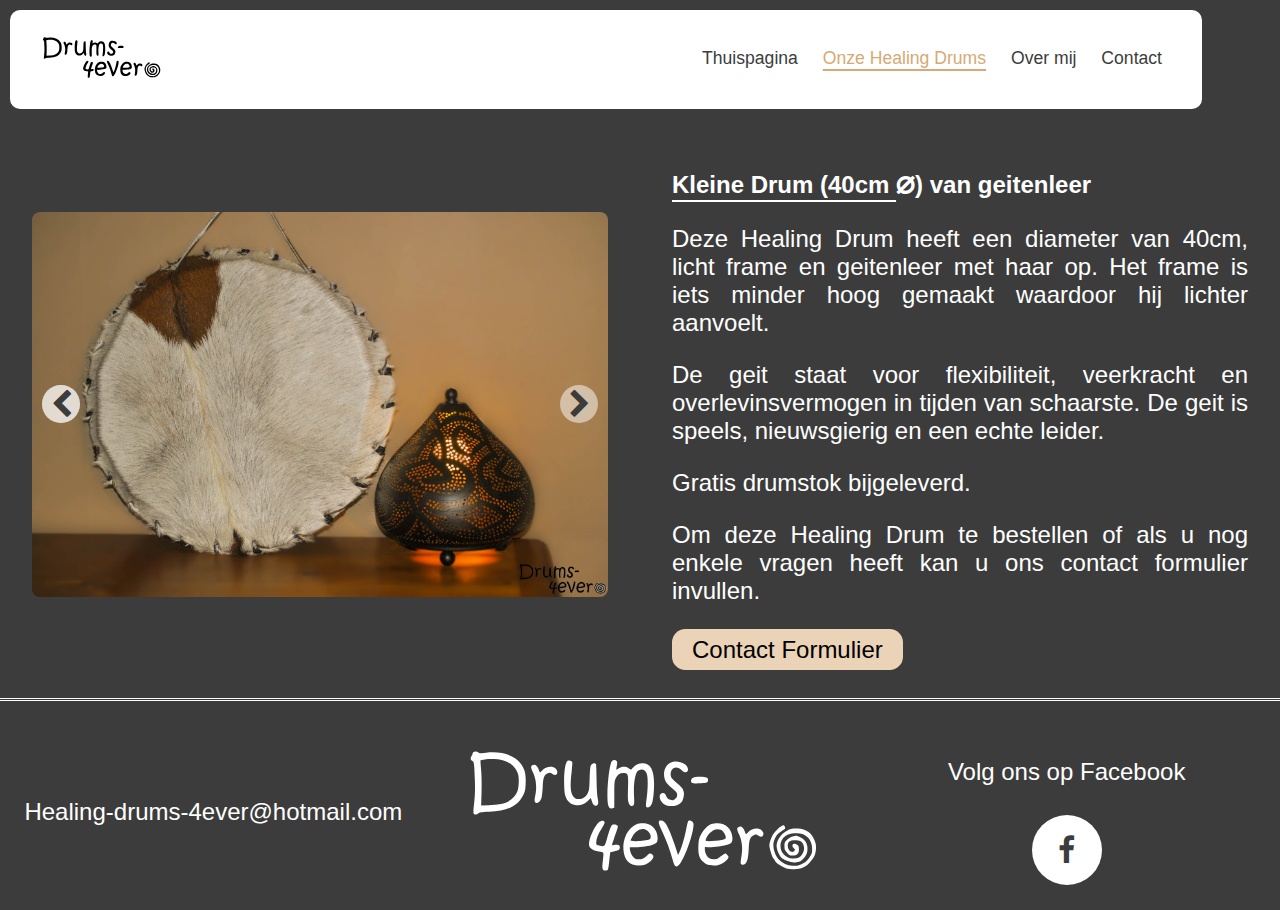
<file: Drum4.html>
<!DOCTYPE html>
<html lang="en">
<head>
    <meta charset="UTF-8">
    <meta name="viewport" content="width=device-width, initial-scale=1.0">
    <title>Over mij</title>
    <link rel="stylesheet" href="https://cdnjs.cloudflare.com/ajax/libs/font-awesome/4.7.0/css/font-awesome.min.css">
    <link rel="stylesheet" href="style.css">
    <script type="text/javascript">
        var current=1;
        var total=4;
        var time;
        function imageChanger() { time=setTimeout("change()", 5000);}
        function changeImage() { current++;
        if(current > total) currPic=1;
        document.getElementById("image").src="image"+current+".jpeg";
        setupPicChange();}</script>
</head>
<body onLoad="imageChanger();">
    <div class="navbar">
        <div class="logo">
            <button class="transparant-button" onclick="window.location.href='index.html'">
                <img src="Afbeeldingen/Logo drums for ever.svg" alt="Logo" width="125px">
            </button>
        </div>
        <div class="nav">
            <ul>
                <li>
                    <a class="nav-a-other" href="index.html">Thuispagina</a>
                </li>
                <li>
                    <a class="nav-a-current" href="Drums.html">Onze Healing Drums</a>
                </li>
                <li>
                    <a class="nav-a-other" href="About.html">Over mij</a>
                </li>
                <li>
                    <a class="nav-a-other" href="Contact.html">Contact</a>
                </li>
            </ul>
        </div>
    </div>
    <div class="row">
        <div class="col-2">
            <div class="slider-wrapper">
                <div class="slider">
                    <div class="arrow prev-arrow" onclick="changeSlide(currentSlide - 1)">
                        <i class="fa fa-chevron-left"></i>
                    </div>
                    <img id="slide-1" src="Afbeeldingen/Geit/20-01-2021/Geit 1.jpg" alt="" />
                    <div class="arrow next-arrow" onclick="changeSlide(currentSlide + 1)">
                        <i class="fa fa-chevron-right"></i>
                    </div>
                    <img id="slide-1" src="Afbeeldingen/Geit/20-01-2021/Geit 2.jpg" alt="" />
                    <div class="arrow prev-arrow" onclick="changeSlide(currentSlide - 1)">
                        <i class="fa fa-chevron-left"></i>
                    </div>
                </div>
            </div>
        </div>
        <div class="col-2">
            <h3><u>Kleine Drum (40cm </u> <font size="+3pt">&#x2300;</font>) van geitenleer</h3>
            <p>
                Deze Healing Drum heeft een diameter van 40cm, licht frame en geitenleer met haar op. Het frame is iets minder hoog gemaakt waardoor hij lichter aanvoelt.
            </p>
            <p>
                De geit staat voor flexibiliteit, veerkracht en overlevinsvermogen in tijden van schaarste. De geit is speels, nieuwsgierig en een echte leider.
            </p>
            <p>
                Gratis drumstok bijgeleverd.
            </p>
            <p>
                Om deze Healing Drum te bestellen of als u nog enkele vragen heeft kan u ons contact formulier invullen.
            </p>
            <button class="button" onclick="location.href='Contact.html';">Contact Formulier</button>
        </div>
    </div>
    <hr />
    <div class="row-footnote">
        <div class="col-3">
            <a class="a-foot" href="mailto:Healing-drums-4ever@hotmail.com">Healing-drums-4ever@hotmail.com</a>
        </div>
        <div class="col-3">
            <button class="transparant-button" onclick="window.location.href='index.html'">
            <img class="inverted-image" src="Afbeeldingen/Logo drums for ever.svg" alt="" width="100%">
            </button>
        </div>
        <div class="col-3">
            <p>Volg ons op Facebook</p>
            <a href="https://www.facebook.com/erik.jacobs.585559" class="fa fa-facebook"></a>
        </div>
    </div>
    <script type="text/javascript">
        let currentSlide = 1;
        const totalSlides = document.querySelectorAll('.slider img').length;
        let autoSlideInterval;

        function changeSlide(slideNumber) {
            slideNumber = slideNumber < 1 ? totalSlides : slideNumber;
            slideNumber = slideNumber > totalSlides ? 1 : slideNumber;
            document.querySelector('.slider').scrollTo({
                left: (slideNumber - 1) * document.querySelector('.slider').clientWidth,
                behavior: 'smooth'
            });
            currentSlide = slideNumber;
            clearInterval(autoSlideInterval); // Clear existing auto slide interval
            autoSlideInterval = setInterval(() => {
                changeSlide(currentSlide + 1);
            }, 5000); // Reset auto slide interval after manual slide change
            event.preventDefault(); // Prevent the default behavior of anchor tag
        }

        // Auto slider
        autoSlideInterval = setInterval(() => {
            changeSlide(currentSlide + 1);
        }, 5000); // Change slide every 5 seconds
    </script>
</body>
</html>
</file>
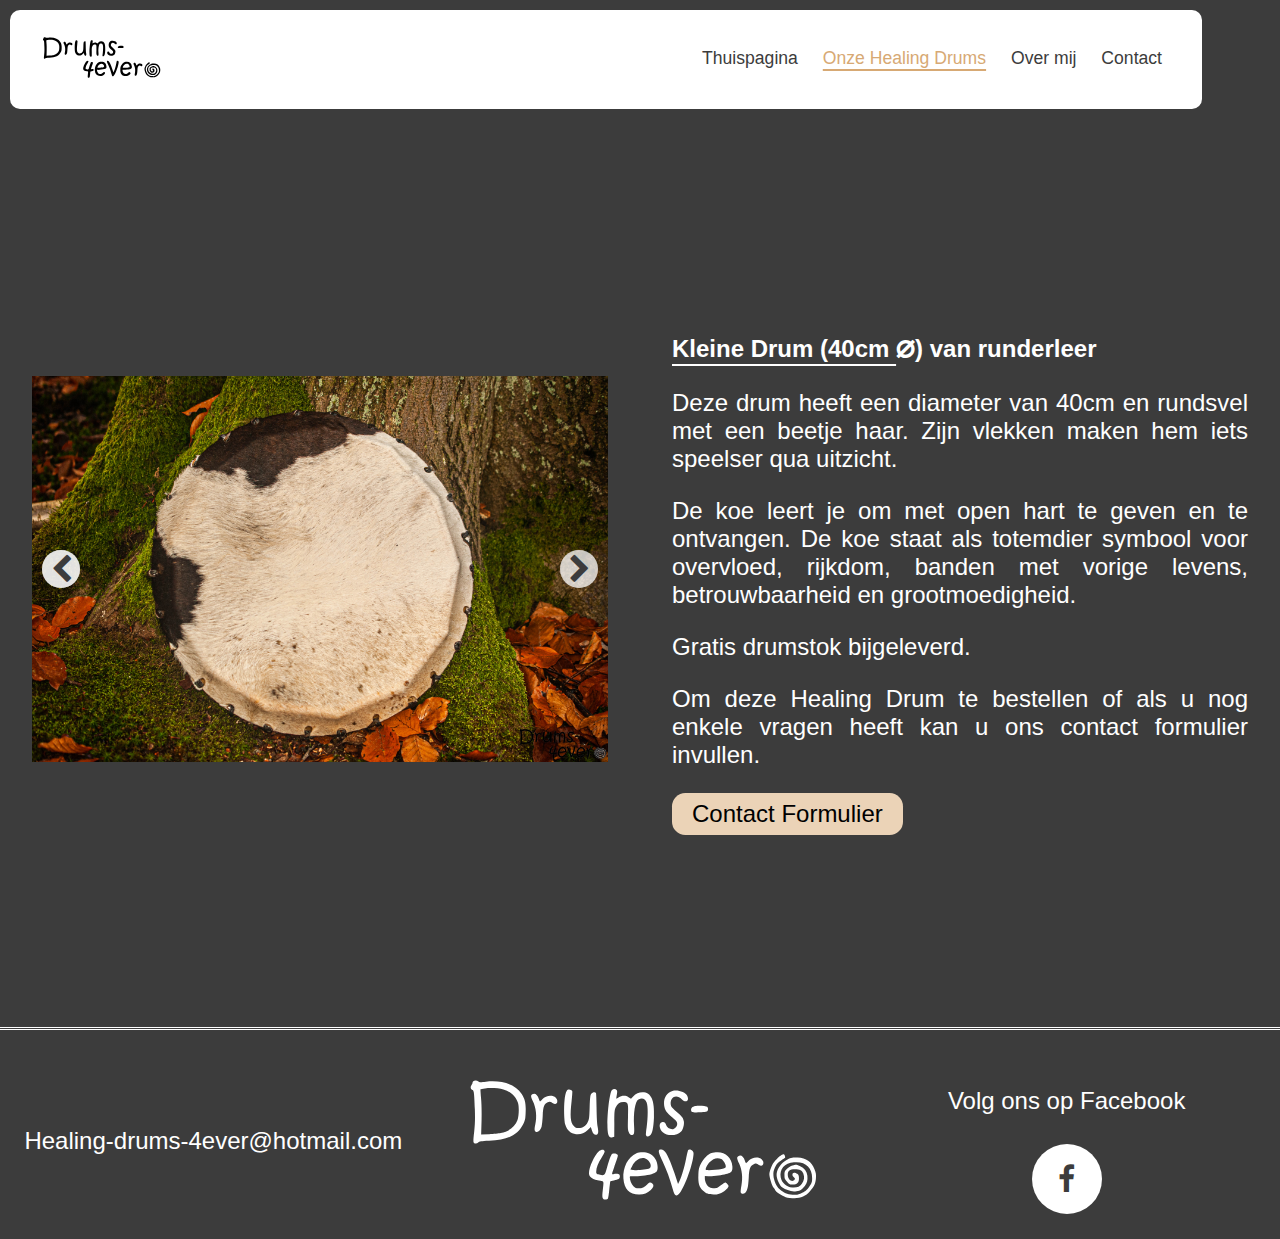
<file: Drum5.html>
<!DOCTYPE html>
<html lang="en">
<head>
    <meta charset="UTF-8">
    <meta name="viewport" content="width=device-width, initial-scale=1.0">
    <title>Over mij</title>
    <link rel="stylesheet" href="https://cdnjs.cloudflare.com/ajax/libs/font-awesome/4.7.0/css/font-awesome.min.css">
    <link rel="stylesheet" href="style.css">
    <script type="text/javascript">
        var current=1;
        var total=4;
        var time;
        function imageChanger() { time=setTimeout("change()", 5000);}
        function changeImage() { current++;
        if(current > total) currPic=1;
        document.getElementById("image").src="image"+current+".jpeg";
        setupPicChange();}</script>
</head>
<body onLoad="imageChanger();">
    <div class="navbar">
        <div class="logo">
            <button class="transparant-button" onclick="window.location.href='index.html'">
                <img src="Afbeeldingen/Logo drums for ever.svg" alt="Logo" width="125px">
            </button>
        </div>
        <div class="nav">
            <ul>
                <li>
                    <a class="nav-a-other" href="index.html">Thuispagina</a>
                </li>
                <li>
                    <a class="nav-a-current" href="Drums.html">Onze Healing Drums</a>
                </li>
                <li>
                    <a class="nav-a-other" href="About.html">Over mij</a>
                </li>
                <li>
                    <a class="nav-a-other" href="Contact.html">Contact</a>
                </li>
            </ul>
        </div>
    </div>
    <div class="row">
        <div class="col-2">
            <div class="slider-wrapper">
                <div class="slider">
                    <div class="arrow prev-arrow" onclick="changeSlide(currentSlide - 1)">
                        <i class="fa fa-chevron-left"></i>
                    </div>
                    <img id="slide-1" src="Afbeeldingen/rund/02-12-2020/Rund 1.1.jpg" alt="" />
                    <div class="arrow next-arrow" onclick="changeSlide(currentSlide + 1)">
                        <i class="fa fa-chevron-right"></i>
                    </div>
                    <img id="slide-2" src="Afbeeldingen/rund/02-12-2020/Rund 1.2.jpg" alt="" />
                    <div class="arrow prev-arrow" onclick="changeSlide(currentSlide - 1)">
                        <i class="fa fa-chevron-left"></i>
                    </div>
                    <img id="slide-3" src="Afbeeldingen/rund/02-12-2020/Rund 1.3.jpg" alt="" />
                    <div class="arrow next-arrow" onclick="changeSlide(currentSlide + 1)">
                        <i class="fa fa-chevron-right"></i>
                    </div>
                    <img id="slide-4" src="Afbeeldingen/rund/02-12-2020/Rund 1.4.jpg" alt="" />
                    <div class="arrow prev-arrow" onclick="changeSlide(currentSlide - 1)">
                        <i class="fa fa-chevron-left"></i>
                    </div>
                </div>
            </div>
        </div>
        <div class="col-2">
            <h3><u>Kleine Drum (40cm </u> <font size="+3pt">&#x2300;</font>) van runderleer</h3>
            <p>
                Deze drum heeft een diameter van 40cm en rundsvel met een beetje haar. Zijn vlekken maken hem iets speelser qua uitzicht.
            </p>
            <p>
                De koe leert je om met open hart te geven en te ontvangen. De koe staat als totemdier symbool voor overvloed, rijkdom, banden met vorige levens, betrouwbaarheid en grootmoedigheid.
            </p>
            <p>
                Gratis drumstok bijgeleverd.
            </p>
            <p>
                Om deze Healing Drum te bestellen of als u nog enkele vragen heeft kan u ons contact formulier invullen.
            </p>
            <button class="button" onclick="location.href='Contact.html';">Contact Formulier</button>
        </div>
    </div>
    <hr />
    <div class="row-footnote">
        <div class="col-3">
            <a class="a-foot" href="mailto:Healing-drums-4ever@hotmail.com">Healing-drums-4ever@hotmail.com</a>
        </div>
        <div class="col-3">
            <button class="transparant-button" onclick="window.location.href='index.html'">
            <img class="inverted-image" src="Afbeeldingen/Logo drums for ever.svg" alt="" width="100%">
            </button>
        </div>
        <div class="col-3">
            <p>Volg ons op Facebook</p>
            <a href="https://www.facebook.com/erik.jacobs.585559" class="fa fa-facebook"></a>
        </div>
    </div>
    <script type="text/javascript">
        let currentSlide = 1;
        const totalSlides = document.querySelectorAll('.slider img').length;
        let autoSlideInterval;

        function changeSlide(slideNumber) {
            slideNumber = slideNumber < 1 ? totalSlides : slideNumber;
            slideNumber = slideNumber > totalSlides ? 1 : slideNumber;
            document.querySelector('.slider').scrollTo({
                left: (slideNumber - 1) * document.querySelector('.slider').clientWidth,
                behavior: 'smooth'
            });
            currentSlide = slideNumber;
            clearInterval(autoSlideInterval); // Clear existing auto slide interval
            autoSlideInterval = setInterval(() => {
                changeSlide(currentSlide + 1);
            }, 5000); // Reset auto slide interval after manual slide change
            event.preventDefault(); // Prevent the default behavior of anchor tag
        }

        // Auto slider
        autoSlideInterval = setInterval(() => {
            changeSlide(currentSlide + 1);
        }, 5000); // Change slide every 5 seconds
    </script>
</body>
</html>
</file>
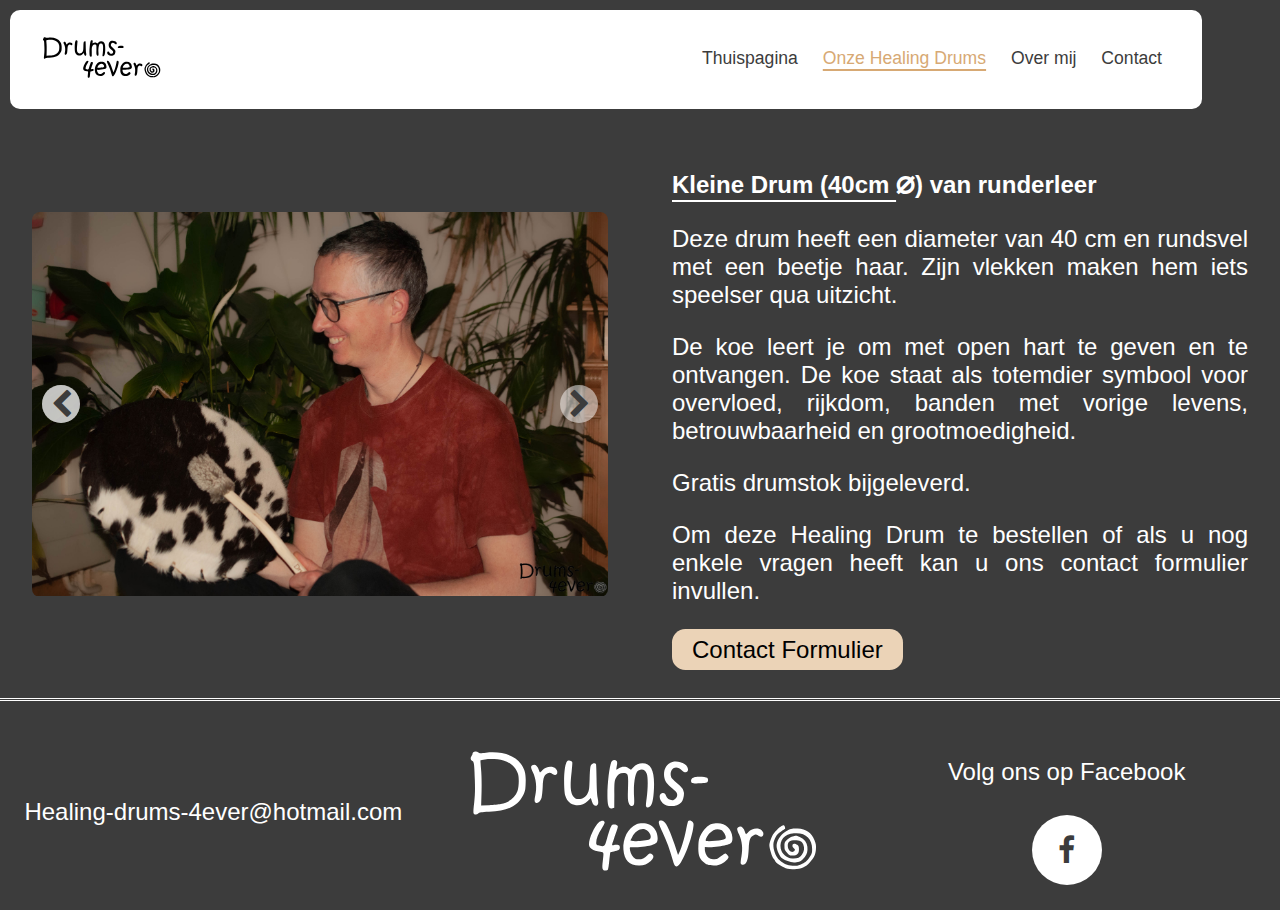
<file: Drum6.html>
<!DOCTYPE html>
<html lang="en">
<head>
    <meta charset="UTF-8">
    <meta name="viewport" content="width=device-width, initial-scale=1.0">
    <title>Over mij</title>
    <link rel="stylesheet" href="https://cdnjs.cloudflare.com/ajax/libs/font-awesome/4.7.0/css/font-awesome.min.css">
    <link rel="stylesheet" href="style.css">
    <script type="text/javascript">
        var current=1;
        var total=4;
        var time;
        function imageChanger() { time=setTimeout("change()", 5000);}
        function changeImage() { current++;
        if(current > total) currPic=1;
        document.getElementById("image").src="image"+current+".jpeg";
        setupPicChange();}</script>
</head>
<body onLoad="imageChanger();">
    <div class="navbar">
        <div class="logo">
            <button class="transparant-button" onclick="window.location.href='index.html'">
                <img src="Afbeeldingen/Logo drums for ever.svg" alt="Logo" width="125px">
            </button>
        </div>
        <div class="nav">
            <ul>
                <li>
                    <a class="nav-a-other" href="index.html">Thuispagina</a>
                </li>
                <li>
                    <a class="nav-a-current" href="Drums.html">Onze Healing Drums</a>
                </li>
                <li>
                    <a class="nav-a-other" href="About.html">Over mij</a>
                </li>
                <li>
                    <a class="nav-a-other" href="Contact.html">Contact</a>
                </li>
            </ul>
        </div>
    </div>
    <div class="row">
        <div class="col-2">
            <div class="slider-wrapper">
                <div class="slider">
                    <div class="arrow prev-arrow" onclick="changeSlide(currentSlide - 1)">
                        <i class="fa fa-chevron-left"></i>
                    </div>
                    <img id="slide-1" src="Afbeeldingen/rund/26-01-2021/Rund 2.1.jpg" alt="" />
                    <div class="arrow next-arrow" onclick="changeSlide(currentSlide + 1)">
                        <i class="fa fa-chevron-right"></i>
                    </div>
                    <img id="slide-2" src="Afbeeldingen/rund/26-01-2021/Rund 2.2.jpg" alt="" />
                    <div class="arrow prev-arrow" onclick="changeSlide(currentSlide - 1)">
                        <i class="fa fa-chevron-left"></i>
                    </div>
                </div>
            </div>
        </div>
        <div class="col-2">
            <h3><u>Kleine Drum (40cm </u> <font size="+3pt">&#x2300;</font>) van runderleer</h3>
            <p>
                Deze drum heeft een diameter van 40 cm en rundsvel met een beetje haar. Zijn vlekken maken hem iets speelser qua uitzicht.
            </p>
            <p>
                De koe leert je om met open hart te geven en te ontvangen. De koe staat als totemdier symbool voor overvloed, rijkdom, banden met vorige levens, betrouwbaarheid en grootmoedigheid.
            </p>
            <p>
                Gratis drumstok bijgeleverd.
            </p>
            <p>
                Om deze Healing Drum te bestellen of als u nog enkele vragen heeft kan u ons contact formulier invullen.
            </p>
            <button class="button" onclick="location.href='Contact.html';">Contact Formulier</button>
        </div>
    </div>
    <hr />
    <div class="row-footnote">
        <div class="col-3">
            <a class="a-foot" href="mailto:Healing-drums-4ever@hotmail.com">Healing-drums-4ever@hotmail.com</a>
        </div>
        <div class="col-3">
            <button class="transparant-button" onclick="window.location.href='index.html'">
            <img class="inverted-image" src="Afbeeldingen/Logo drums for ever.svg" alt="" width="100%">
            </button>
        </div>
        <div class="col-3">
            <p>Volg ons op Facebook</p>
            <a href="https://www.facebook.com/erik.jacobs.585559" class="fa fa-facebook"></a>
        </div>
    </div>
    <script type="text/javascript">
        let currentSlide = 1;
        const totalSlides = document.querySelectorAll('.slider img').length;
        let autoSlideInterval;

        function changeSlide(slideNumber) {
            slideNumber = slideNumber < 1 ? totalSlides : slideNumber;
            slideNumber = slideNumber > totalSlides ? 1 : slideNumber;
            document.querySelector('.slider').scrollTo({
                left: (slideNumber - 1) * document.querySelector('.slider').clientWidth,
                behavior: 'smooth'
            });
            currentSlide = slideNumber;
            clearInterval(autoSlideInterval); // Clear existing auto slide interval
            autoSlideInterval = setInterval(() => {
                changeSlide(currentSlide + 1);
            }, 5000); // Reset auto slide interval after manual slide change
            event.preventDefault(); // Prevent the default behavior of anchor tag
        }

        // Auto slider
        autoSlideInterval = setInterval(() => {
            changeSlide(currentSlide + 1);
        }, 5000); // Change slide every 5 seconds
    </script>
</body>
</html>
</file>
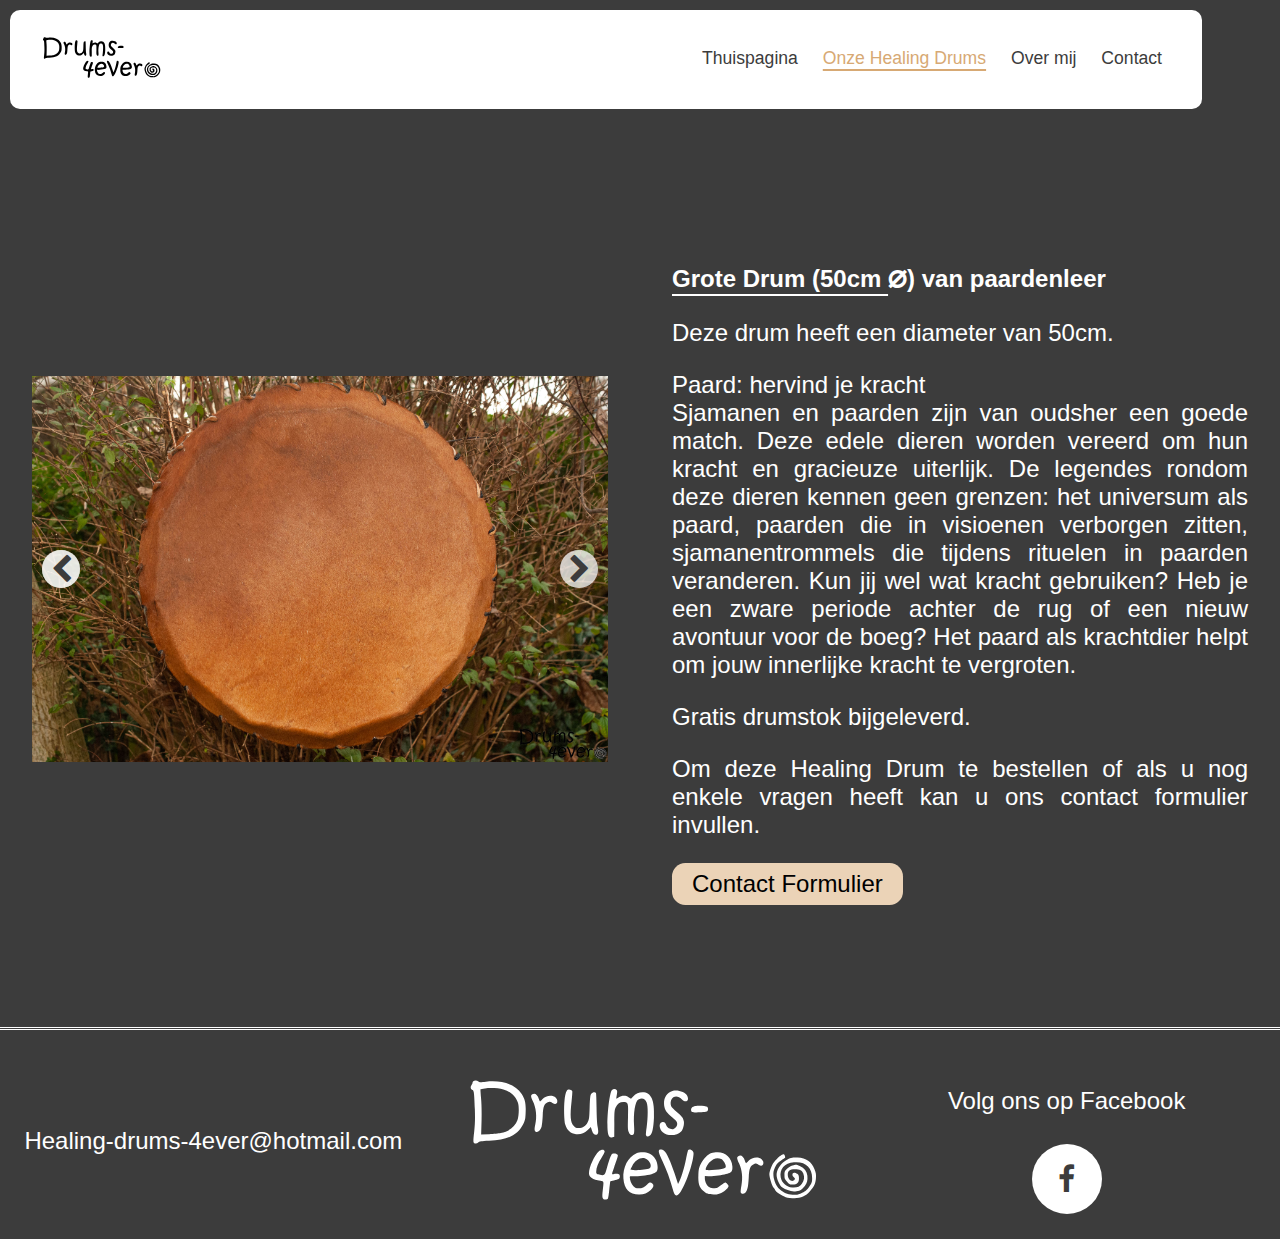
<file: Drum7.html>
<!DOCTYPE html>
<html lang="en">
<head>
    <meta charset="UTF-8">
    <meta name="viewport" content="width=device-width, initial-scale=1.0">
    <title>Over mij</title>
    <link rel="stylesheet" href="https://cdnjs.cloudflare.com/ajax/libs/font-awesome/4.7.0/css/font-awesome.min.css">
    <link rel="stylesheet" href="style.css">
    <script type="text/javascript">
        var current=1;
        var total=4;
        var time;
        function imageChanger() { time=setTimeout("change()", 5000);}
        function changeImage() { current++;
        if(current > total) currPic=1;
        document.getElementById("image").src="image"+current+".jpeg";
        setupPicChange();}</script>
</head>
<body onLoad="imageChanger();">
    <div class="navbar">
        <div class="logo">
            <button class="transparant-button" onclick="window.location.href='index.html'">
                <img src="Afbeeldingen/Logo drums for ever.svg" alt="Logo" width="125px">
            </button>
        </div>
        <div class="nav">
            <ul>
                <li>
                    <a class="nav-a-other" href="index.html">Thuispagina</a>
                </li>
                <li>
                    <a class="nav-a-current" href="Drums.html">Onze Healing Drums</a>
                </li>
                <li>
                    <a class="nav-a-other" href="About.html">Over mij</a>
                </li>
                <li>
                    <a class="nav-a-other" href="Contact.html">Contact</a>
                </li>
            </ul>
        </div>
    </div>
    <div class="row">
        <div class="col-2">
            <div class="slider-wrapper">
                <div class="slider">
                    <div class="arrow prev-arrow" onclick="changeSlide(currentSlide - 1)">
                        <i class="fa fa-chevron-left"></i>
                    </div>
                    <img id="slide-1" src="Afbeeldingen/paard/07-12-2020-2/paard 2.1.jpg" alt="" />
                    <div class="arrow next-arrow" onclick="changeSlide(currentSlide + 1)">
                        <i class="fa fa-chevron-right"></i>
                    </div>
                    <img id="slide-2" src="Afbeeldingen/paard/07-12-2020-2/paard 2.2.jpg" alt="" />
                    <div class="arrow prev-arrow" onclick="changeSlide(currentSlide - 1)">
                        <i class="fa fa-chevron-left"></i>
                    </div>
                    <img id="slide-3" src="Afbeeldingen/paard/07-12-2020-2/paard 2.3.jpg" alt="" />
                    <div class="arrow next-arrow" onclick="changeSlide(currentSlide + 1)">
                        <i class="fa fa-chevron-right"></i>
                    </div>
                    <img id="slide-4" src="Afbeeldingen/paard/07-12-2020-2/paard 2.4.jpg" alt="" />
                    <div class="arrow prev-arrow" onclick="changeSlide(currentSlide - 1)">
                        <i class="fa fa-chevron-left"></i>
                    </div>
                </div>
            </div>
        </div>
        <div class="col-2">
            <h3><u>Grote Drum (50cm </u> <font size="+3pt">&#x2300;</font>) van paardenleer</h3>
            <p>
                Deze drum heeft een diameter van 50cm.
            </p>
            <p>
                Paard: hervind je kracht <br>Sjamanen en paarden zijn van oudsher een goede match. Deze edele dieren worden vereerd om hun kracht en gracieuze uiterlijk. De legendes rondom deze dieren kennen geen grenzen: het universum als paard, paarden die in visioenen verborgen zitten, sjamanentrommels die tijdens rituelen in paarden veranderen. Kun jij wel wat kracht gebruiken? Heb je een zware periode achter de rug of een nieuw avontuur voor de boeg? Het paard als krachtdier helpt om jouw innerlijke kracht te vergroten.
            </p>
            <p>
                Gratis drumstok bijgeleverd.
            </p>
            <p>
                Om deze Healing Drum te bestellen of als u nog enkele vragen heeft kan u ons contact formulier invullen.
            </p>
            <button class="button" onclick="location.href='Contact.html';">Contact Formulier</button>
        </div>
    </div>
    <hr />
    <div class="row-footnote">
        <div class="col-3">
            <a class="a-foot" href="mailto:Healing-drums-4ever@hotmail.com">Healing-drums-4ever@hotmail.com</a>
        </div>
        <div class="col-3">
            <button class="transparant-button" onclick="window.location.href='index.html'">
            <img class="inverted-image" src="Afbeeldingen/Logo drums for ever.svg" alt="" width="100%">
            </button>
        </div>
        <div class="col-3">
            <p>Volg ons op Facebook</p>
            <a href="https://www.facebook.com/erik.jacobs.585559" class="fa fa-facebook"></a>
        </div>
    </div>
    <script type="text/javascript">
        let currentSlide = 1;
        const totalSlides = document.querySelectorAll('.slider img').length;
        let autoSlideInterval;

        function changeSlide(slideNumber) {
            slideNumber = slideNumber < 1 ? totalSlides : slideNumber;
            slideNumber = slideNumber > totalSlides ? 1 : slideNumber;
            document.querySelector('.slider').scrollTo({
                left: (slideNumber - 1) * document.querySelector('.slider').clientWidth,
                behavior: 'smooth'
            });
            currentSlide = slideNumber;
            clearInterval(autoSlideInterval); // Clear existing auto slide interval
            autoSlideInterval = setInterval(() => {
                changeSlide(currentSlide + 1);
            }, 5000); // Reset auto slide interval after manual slide change
            event.preventDefault(); // Prevent the default behavior of anchor tag
        }

        // Auto slider
        autoSlideInterval = setInterval(() => {
            changeSlide(currentSlide + 1);
        }, 5000); // Change slide every 5 seconds
    </script>
</body>
</html>
</file>
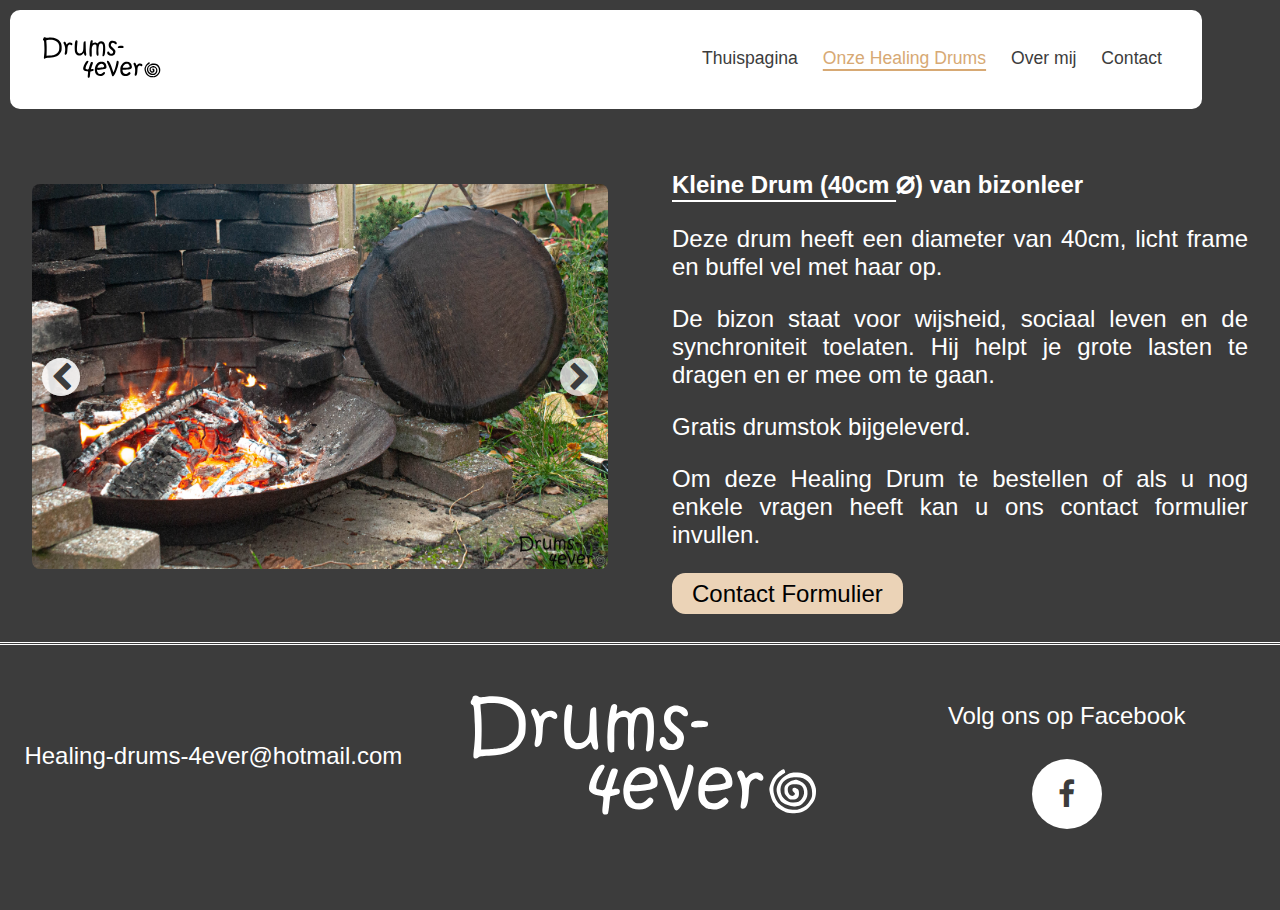
<file: Drum8.html>
<!DOCTYPE html>
<html lang="en">
<head>
    <meta charset="UTF-8">
    <meta name="viewport" content="width=device-width, initial-scale=1.0">
    <title>Over mij</title>
    <link rel="stylesheet" href="https://cdnjs.cloudflare.com/ajax/libs/font-awesome/4.7.0/css/font-awesome.min.css">
    <link rel="stylesheet" href="style.css">
    <script type="text/javascript">
        var current=1;
        var total=4;
        var time;
        function imageChanger() { time=setTimeout("change()", 5000);}
        function changeImage() { current++;
        if(current > total) currPic=1;
        document.getElementById("image").src="image"+current+".jpeg";
        setupPicChange();}</script>
</head>
<body onLoad="imageChanger();">
    <div class="navbar">
        <div class="logo">
            <button class="transparant-button" onclick="window.location.href='index.html'">
                <img src="Afbeeldingen/Logo drums for ever.svg" alt="Logo" width="125px">
            </button>
        </div>
        <div class="nav">
            <ul>
                <li>
                    <a class="nav-a-other" href="index.html">Thuispagina</a>
                </li>
                <li>
                    <a class="nav-a-current" href="Drums.html">Onze Healing Drums</a>
                </li>
                <li>
                    <a class="nav-a-other" href="About.html">Over mij</a>
                </li>
                <li>
                    <a class="nav-a-other" href="Contact.html">Contact</a>
                </li>
            </ul>
        </div>
    </div>
    <div class="row">
        <div class="col-2">
            <div class="slider-wrapper">
                <div class="slider">
                    <div class="arrow prev-arrow" onclick="changeSlide(currentSlide - 1)">
                        <i class="fa fa-chevron-left"></i>
                    </div>
                    <img id="slide-1" src="Afbeeldingen/bizon/Bizon 1.jpg" alt="" />
                    <div class="arrow next-arrow" onclick="changeSlide(currentSlide + 1)">
                        <i class="fa fa-chevron-right"></i>
                    </div>
                    <img id="slide-2" src="Afbeeldingen/bizon/Bizon 2.jpg" alt="" />
                    <div class="arrow prev-arrow" onclick="changeSlide(currentSlide - 1)">
                        <i class="fa fa-chevron-left"></i>
                    </div>
                    <img id="slide-3" src="Afbeeldingen/bizon/Bizon 3.jpg" alt="" />
                    <div class="arrow next-arrow" onclick="changeSlide(currentSlide + 1)">
                        <i class="fa fa-chevron-right"></i>
                    </div>
                    <img id="slide-4" src="Afbeeldingen/bizon/Bizon 4.jpg" alt="" />
                    <div class="arrow prev-arrow" onclick="changeSlide(currentSlide - 1)">
                        <i class="fa fa-chevron-left"></i>
                    </div>
                </div>
            </div>
        </div>
        <div class="col-2">
            <h3><u>Kleine Drum (40cm </u> <font size="+3pt">&#x2300;</font>) van bizonleer</h3>
            <p>
                Deze drum heeft een diameter van 40cm, licht frame en buffel vel met haar op.
            </p>
            <p>
                De bizon staat voor wijsheid, sociaal leven en de synchroniteit toelaten. Hij helpt je grote lasten te dragen en er mee om te gaan.
            </p>
            <p>
                Gratis drumstok bijgeleverd.
            </p>
            <p>
                Om deze Healing Drum te bestellen of als u nog enkele vragen heeft kan u ons contact formulier invullen.
            </p>
            <button class="button" onclick="location.href='Contact.html';">Contact Formulier</button>
        </div>
    </div>
    <hr />
    <div class="row-footnote">
        <div class="col-3">
            <a class="a-foot" href="mailto:Healing-drums-4ever@hotmail.com">Healing-drums-4ever@hotmail.com</a>
        </div>
        <div class="col-3">
            <button class="transparant-button" onclick="window.location.href='index.html'">
            <img class="inverted-image" src="Afbeeldingen/Logo drums for ever.svg" alt="" width="100%">
            </button>
        </div>
        <div class="col-3">
            <p>Volg ons op Facebook</p>
            <a href="https://www.facebook.com/erik.jacobs.585559" class="fa fa-facebook"></a>
        </div>
    </div>
    <script type="text/javascript">
        let currentSlide = 1;
        const totalSlides = document.querySelectorAll('.slider img').length;
        let autoSlideInterval;

        function changeSlide(slideNumber) {
            slideNumber = slideNumber < 1 ? totalSlides : slideNumber;
            slideNumber = slideNumber > totalSlides ? 1 : slideNumber;
            document.querySelector('.slider').scrollTo({
                left: (slideNumber - 1) * document.querySelector('.slider').clientWidth,
                behavior: 'smooth'
            });
            currentSlide = slideNumber;
            clearInterval(autoSlideInterval); // Clear existing auto slide interval
            autoSlideInterval = setInterval(() => {
                changeSlide(currentSlide + 1);
            }, 5000); // Reset auto slide interval after manual slide change
            event.preventDefault(); // Prevent the default behavior of anchor tag
        }

        // Auto slider
        autoSlideInterval = setInterval(() => {
            changeSlide(currentSlide + 1);
        }, 5000); // Change slide every 5 seconds
    </script>
</body>
</html>
</file>
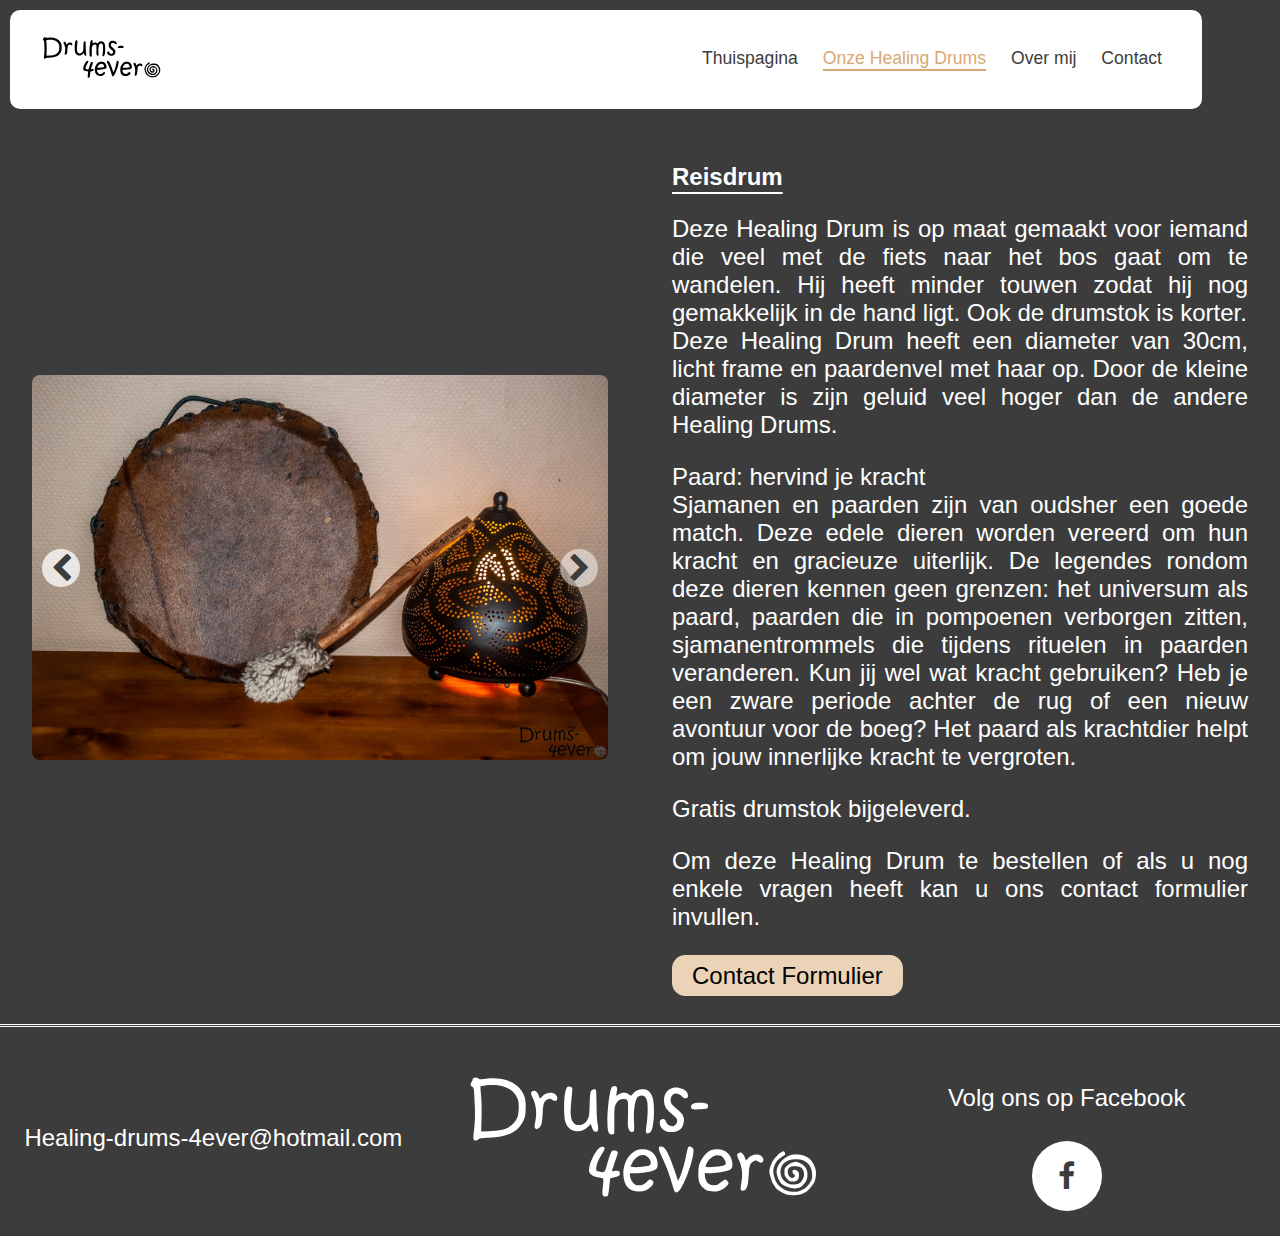
<file: Drum9.html>
<!DOCTYPE html>
<html lang="en">
<head>
    <meta charset="UTF-8">
    <meta name="viewport" content="width=device-width, initial-scale=1.0">
    <title>Over mij</title>
    <link rel="stylesheet" href="https://cdnjs.cloudflare.com/ajax/libs/font-awesome/4.7.0/css/font-awesome.min.css">
    <link rel="stylesheet" href="style.css">
    <script type="text/javascript">
        var current=1;
        var total=4;
        var time;
        function imageChanger() { time=setTimeout("change()", 5000);}
        function changeImage() { current++;
        if(current > total) currPic=1;
        document.getElementById("image").src="image"+current+".jpeg";
        setupPicChange();}</script>
</head>
<body onLoad="imageChanger();">
    <div class="navbar">
        <div class="logo">
            <button class="transparant-button" onclick="window.location.href='index.html'">
                <img src="Afbeeldingen/Logo drums for ever.svg" alt="Logo" width="125px">
            </button>
        </div>
        <div class="nav">
            <ul>
                <li>
                    <a class="nav-a-other" href="index.html">Thuispagina</a>
                </li>
                <li>
                    <a class="nav-a-current" href="Drums.html">Onze Healing Drums</a>
                </li>
                <li>
                    <a class="nav-a-other" href="About.html">Over mij</a>
                </li>
                <li>
                    <a class="nav-a-other" href="Contact.html">Contact</a>
                </li>
            </ul>
        </div>
    </div>
    <div class="row">
        <div class="col-2">
            <div class="slider-wrapper">
                <div class="slider">
                    <div class="arrow prev-arrow" onclick="changeSlide(currentSlide - 1)">
                        <i class="fa fa-chevron-left"></i>
                    </div>
                    <img id="slide-1" src="Afbeeldingen/Reisdrum/Reisdrum 1.jpg" alt="" />
                    <div class="arrow next-arrow" onclick="changeSlide(currentSlide + 1)">
                        <i class="fa fa-chevron-right"></i>
                    </div>
                    <img id="slide-2" src="Afbeeldingen/Reisdrum/Reisdrum 2.jpg" alt="" />
                    <div class="arrow prev-arrow" onclick="changeSlide(currentSlide - 1)">
                        <i class="fa fa-chevron-left"></i>
                    </div>
                </div>
            </div>
        </div>
        <div class="col-2">
            <h3><u>Reisdrum</u></h3>
            <p>
                Deze Healing Drum is op maat gemaakt voor iemand die veel met de fiets naar het bos gaat om te wandelen. Hij heeft minder touwen zodat hij nog gemakkelijk in de hand ligt. Ook de drumstok is korter. <br>
                Deze Healing Drum heeft een diameter van 30cm, licht frame en paardenvel met haar op. Door de kleine diameter is zijn geluid veel hoger dan de andere Healing Drums.
            </p>
            <p>
                Paard: hervind je kracht <br>
                Sjamanen en paarden zijn van oudsher een goede match. Deze edele dieren worden vereerd om hun kracht en gracieuze uiterlijk. De legendes rondom deze dieren kennen geen grenzen: het universum als paard, paarden die in pompoenen verborgen zitten, sjamanentrommels die tijdens rituelen in paarden veranderen. Kun jij wel wat kracht gebruiken? Heb je een zware periode achter de rug of een nieuw avontuur voor de boeg? Het paard als krachtdier helpt om jouw innerlijke kracht te vergroten.
            </p>
            <p>
                Gratis drumstok bijgeleverd.
            </p>
            <p>
                Om deze Healing Drum te bestellen of als u nog enkele vragen heeft kan u ons contact formulier invullen.
            </p>
            <button class="button" onclick="location.href='Contact.html';">Contact Formulier</button>
        </div>
    </div>
    <hr />
    <div class="row-footnote">
        <div class="col-3">
            <a class="a-foot" href="mailto:Healing-drums-4ever@hotmail.com">Healing-drums-4ever@hotmail.com</a>
        </div>
        <div class="col-3">
            <button class="transparant-button" onclick="window.location.href='index.html'">
            <img class="inverted-image" src="Afbeeldingen/Logo drums for ever.svg" alt="" width="100%">
            </button>
        </div>
        <div class="col-3">
            <p>Volg ons op Facebook</p>
            <a href="https://www.facebook.com/erik.jacobs.585559" class="fa fa-facebook"></a>
        </div>
    </div>
    <script type="text/javascript">
        let currentSlide = 1;
        const totalSlides = document.querySelectorAll('.slider img').length;
        let autoSlideInterval;

        function changeSlide(slideNumber) {
            slideNumber = slideNumber < 1 ? totalSlides : slideNumber;
            slideNumber = slideNumber > totalSlides ? 1 : slideNumber;
            document.querySelector('.slider').scrollTo({
                left: (slideNumber - 1) * document.querySelector('.slider').clientWidth,
                behavior: 'smooth'
            });
            currentSlide = slideNumber;
            clearInterval(autoSlideInterval); // Clear existing auto slide interval
            autoSlideInterval = setInterval(() => {
                changeSlide(currentSlide + 1);
            }, 5000); // Reset auto slide interval after manual slide change
            event.preventDefault(); // Prevent the default behavior of anchor tag
        }

        // Auto slider
        autoSlideInterval = setInterval(() => {
            changeSlide(currentSlide + 1);
        }, 5000); // Change slide every 5 seconds
    </script>
</body>
</html>
</file>
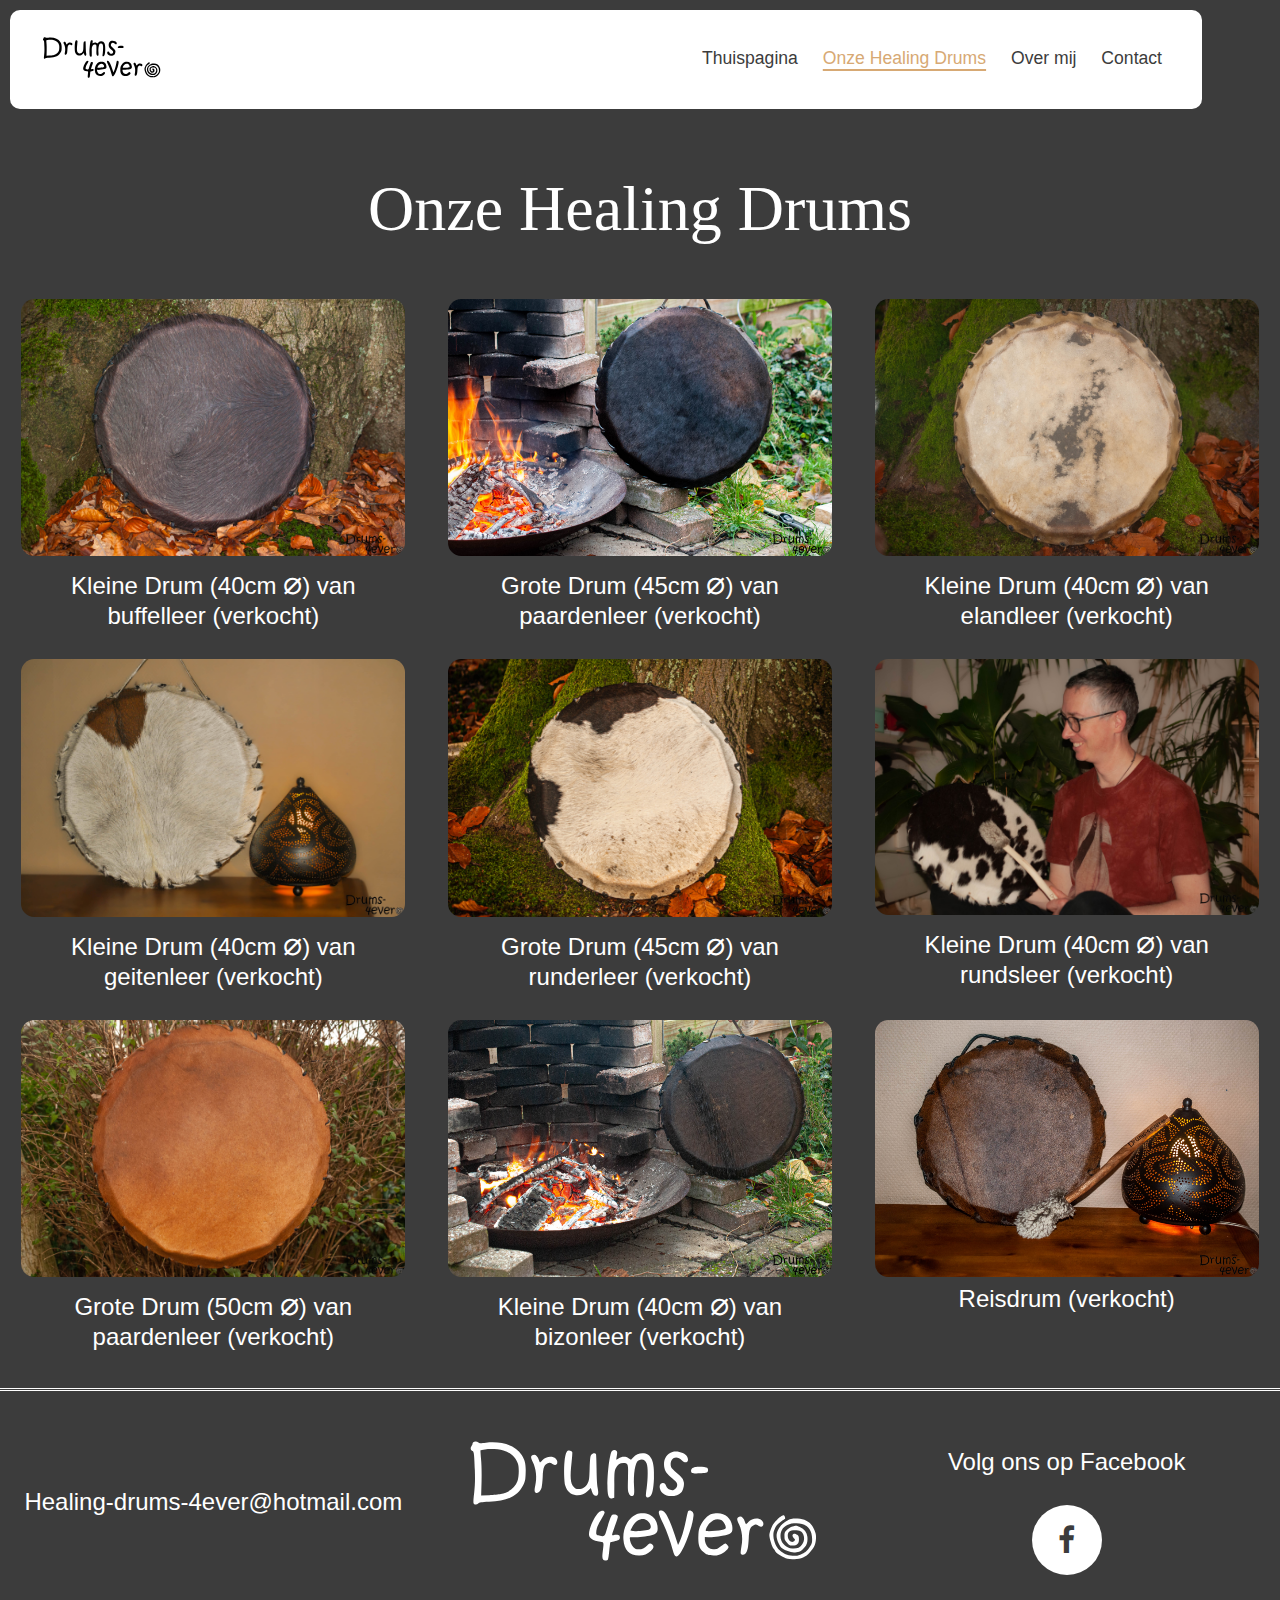
<file: Drums.html>
<!DOCTYPE html>
<html lang="en">
<head>
    <meta charset="UTF-8">
    <meta name="viewport" content="width=device-width, initial-scale=1.0">
    <title>Over mij</title>
    <link rel="stylesheet" href="https://cdnjs.cloudflare.com/ajax/libs/font-awesome/4.7.0/css/font-awesome.min.css">
    <link rel="stylesheet" href="style.css">
</head>
<body>
    <div class="onze-drums">
        <div class="navbar">
            <div class="logo">
                <button class="transparant-button" onclick="window.location.href='index.html'">
                    <img src="Afbeeldingen/Logo drums for ever.svg" alt="Logo" width="125px">
                </button>
            </div>
            <div class="nav">
                <ul>
                    <li>
                        <a class="nav-a-other" href="index.html">Thuispagina</a>
                    </li>
                    <li>
                        <a class="nav-a-current" href="Drums.html">Onze Healing Drums</a>
                    </li>
                    <li>
                        <a class="nav-a-other" href="About.html">Over mij</a>
                    </li>
                    <li>
                        <a class="nav-a-other" href="Contact.html">Contact</a>
                    </li>
                </ul>
            </div>
        </div>
        <div class="drums-row">
            <h2>Onze Healing Drums</h2>
        </div>
        <div class="drums-row">
            <div class="drums-col-3">
                <a href="Drum1.html"><img src="Afbeeldingen/buffel/Buffel 1.jpg" alt="">
                <p>Kleine Drum (40cm <font size="+3pt">&#x2300;</font>) van buffelleer (verkocht)</p>
                </a>
            </div>

            <div class="drums-col-3">
                <a href="Drum2.html"><img src="Afbeeldingen/paard/07-12-2020-1/paard 1.1.jpg" alt="">
                <p>Grote Drum (45cm <font size="+3pt">&#x2300;</font>) van paardenleer (verkocht)</p></a>
            </div>

            <div class="drums-col-3">
                <a href="Drum3.html"><img src="Afbeeldingen/eland/Eland 1.jpg" alt="">
                <p>Kleine Drum (40cm <font size="+3pt">&#x2300;</font>) van elandleer (verkocht)</p></a>
            </div>
        </div>

        <div class="drums-row">
            <div class="drums-col-3">
                <a href="Drum4.html"><img src="Afbeeldingen/Geit/20-01-2021/Geit 1.jpg" alt="">
                <p>Kleine Drum (40cm <font size="+3pt">&#x2300;</font>) van geitenleer (verkocht)</p></a>
            </div>

            <div class="drums-col-3">
                <a href="Drum5.html"><img src="Afbeeldingen/rund/02-12-2020/Rund 1.1.jpg" alt="">
                <p>Grote Drum (45cm <font size="+3pt">&#x2300;</font>) van runderleer (verkocht)</p></a>
            </div>
            
            <div class="drums-col-3">
                <a href="Drum6.html"><img src="Afbeeldingen/rund/26-01-2021/Rund 2.1.jpg" alt="">
                <p>Kleine Drum (40cm <font size="+3pt">&#x2300;</font>) van rundsleer (verkocht)</p></a>
            </div>
        </div>
        
        <div class="drums-row">
            <div class="drums-col-3">
                <a href="Drum7.html"><img src="Afbeeldingen/paard/07-12-2020-2/paard 2.1.jpg" alt="">
                <p>Grote Drum (50cm <font size="+3pt">&#x2300;</font>) van paardenleer (verkocht)</p></a>
            </div>

            <div class="drums-col-3">
                <a href="Drum8.html"><img src="Afbeeldingen/bizon/Bizon 1.jpg" alt="">
                <p>Kleine Drum (40cm <font size="+3pt">&#x2300;</font>) van bizonleer (verkocht)</p></a>
            </div>
            
            <div class="drums-col-3">
                <a href="Drum9.html"><img src="Afbeeldingen/Reisdrum/Reisdrum 1.jpg" alt="">
                <p>Reisdrum (verkocht)</p></a>
            </div>
        </div>
    </div>
    <hr />
    <div class="row-footnote">
        <div class="col-3">
            <a class="a-foot" href="mailto:Healing-drums-4ever@hotmail.com">Healing-drums-4ever@hotmail.com</a>
        </div>
        <div class="col-3">
            <button class="transparant-button" onclick="window.location.href='index.html'">
            <img class="inverted-image" src="Afbeeldingen/Logo drums for ever.svg" alt="" width="100%">
            </button>
        </div>
        <div class="col-3">
            <p>Volg ons op Facebook</p>
            <a href="https://www.facebook.com/erik.jacobs.585559" class="fa fa-facebook"></a>
        </div>
    </div>
</body>
</html>
</file>
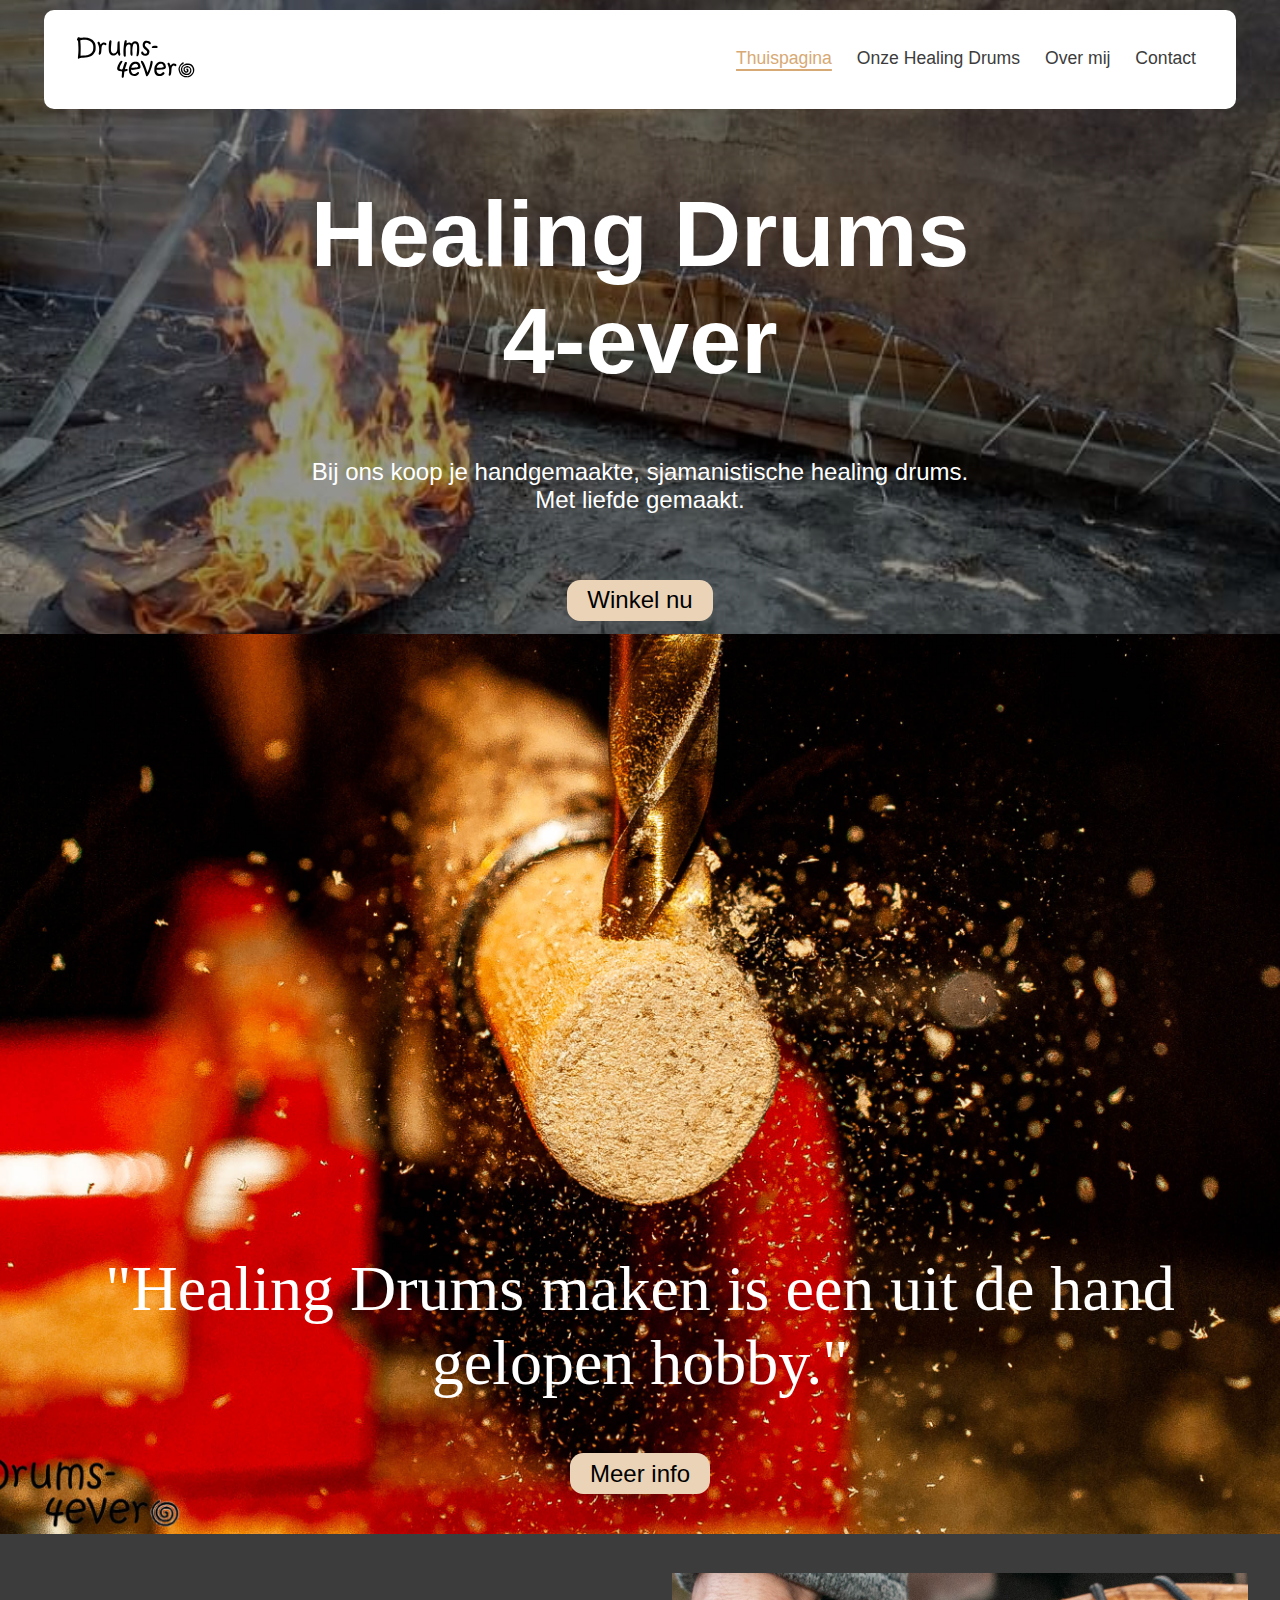
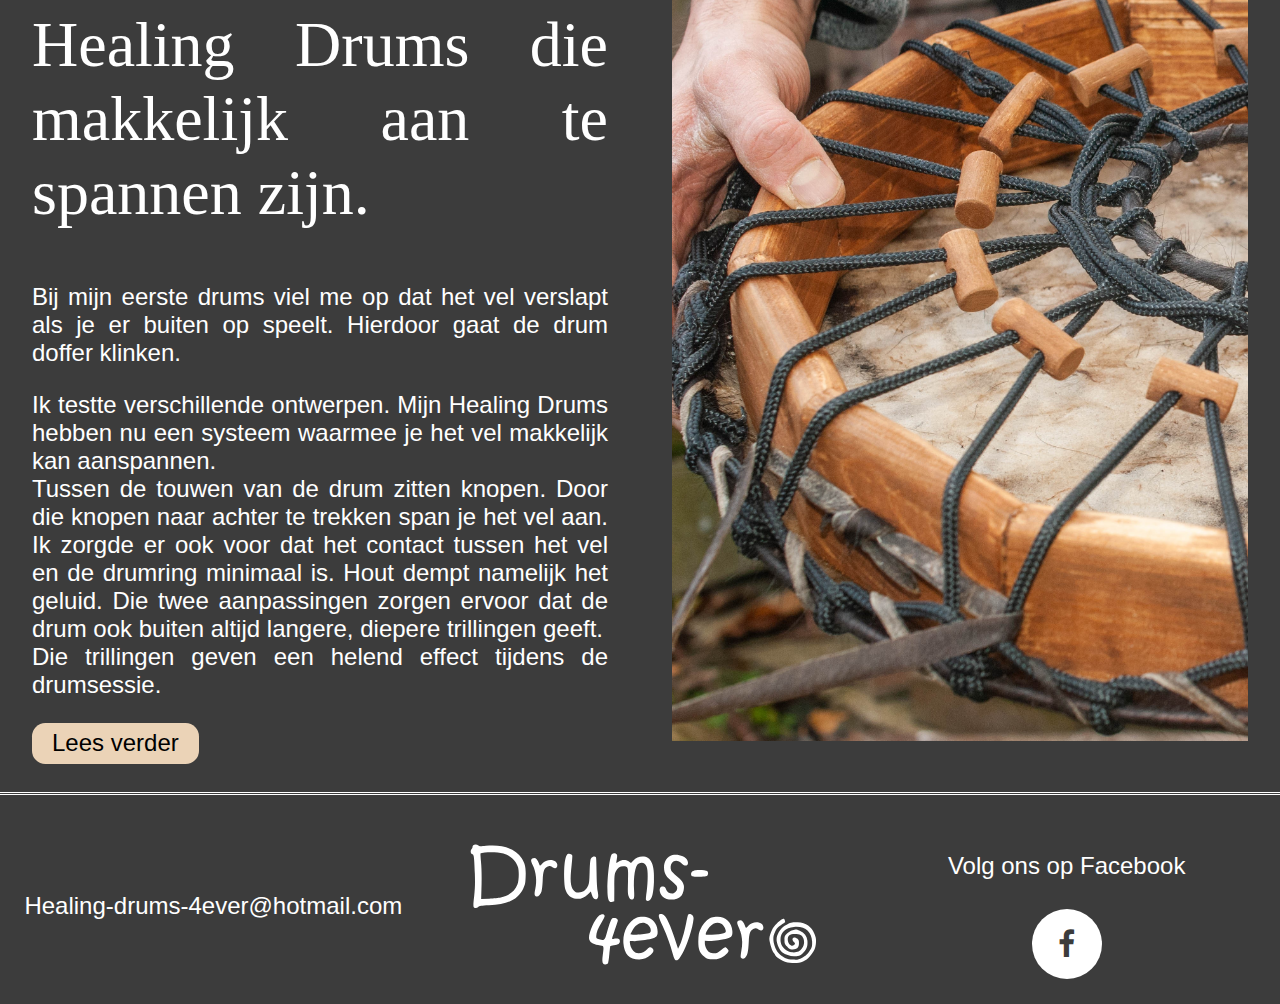
<file: homepage.html>
<!DOCTYPE html>
<html lang="nl">
<head>
    <meta charset="UTF-8">
    <meta name="viewport" content="width=device-width, initial-scale=1.0">
    <title>Healing Drums 4ever</title>
    <link rel="stylesheet" href="https://cdnjs.cloudflare.com/ajax/libs/font-awesome/4.7.0/css/font-awesome.min.css">
    <link rel="stylesheet" href="style.css">
</head>
<body>
    <div class="head">
        <div class="navbar">
            <div class="logo">
                <button class="transparant-button" onclick="window.location.href='homepage.html'">
                    <img src="Afbeeldingen/Logo drums for ever.svg" alt="Logo" width="125px">
                </button>
            </div>
            <div class="nav">
                <ul>
                    <li>
                        <a class="nav-a-current" href="homepage.html">Thuispagina</a>
                    </li>
                    <li>
                        <a class="nav-a-other" href="Drums.html">Onze Healing Drums</a>
                    </li>
                    <li>
                        <a class="nav-a-other" href="About.html">Over mij</a>
                    </li>
                    <li>
                        <a class="nav-a-other" href="Contact.html">Contact</a>
                    </li>
                </ul>
            </div>
        </div>
        <div class="headtext">
            <h1>Healing Drums <br> 4-ever</h1>
            <p>Bij ons koop je handgemaakte, sjamanistische healing drums. <br> Met liefde gemaakt.</p>
            <div class="spacer"></div>
            <button class="button" onclick="window.location.href='Drums.html'">Winkel nu</button>
        </div>
    </div>
    <div class="hobby">
        <div class="hobbytext">
            <h2 class="hobby-heading">"Healing Drums maken is een uit de hand gelopen hobby."</h2> <!-- Apply specific class to this h2 -->
            <button class="button" onclick="window.location.href='About.html'">Meer info</button>
        </div>
    </div>
    <div class="row">
        <div class="col-2">
            <h2>Healing Drums die makkelijk aan te spannen zijn.</h2>
            <p>
                Bij mijn eerste drums viel me op dat het vel verslapt als je er buiten op speelt. Hierdoor gaat de drum doffer klinken.
            </p>
            <p>
                Ik testte verschillende ontwerpen. Mijn Healing Drums hebben nu een systeem waarmee je het vel makkelijk kan aanspannen. <br> Tussen de touwen van de drum zitten knopen. Door die knopen naar achter te trekken span je het vel aan. Ik zorgde er ook voor dat het contact tussen het vel en de drumring minimaal is. Hout dempt namelijk het geluid. Die twee aanpassingen zorgen ervoor dat de drum ook buiten altijd langere, diepere trillingen geeft. <br>Die trillingen geven een helend effect tijdens de drumsessie.
            </p>
            <button class="button" onclick="window.location.href='About.html'">Lees verder</button>
        </div>
        <div class="col-2">
            <img src="Afbeeldingen/Halve drum.jpg" alt="">
        </div>
    </div>
    <hr />
    <div class="row-footnote">
        <div class="col-3">
            <a href="mailto:Healing-drums-4ever@hotmail.com" class="a-foot">Healing-drums-4ever@hotmail.com</a>
        </div>
        <div class="col-3">
            <button class="transparant-button" onclick="window.location.href='homepage.html'">
            <img class="inverted-image" src="Afbeeldingen/Logo drums for ever.svg" alt="" width="100%">
            </button>
        </div>
        <div class="col-3">
            <p>Volg ons op Facebook</p>
            <a href="https://www.facebook.com/erik.jacobs.585559" class="fa fa-facebook"></a>
        </div>
    </div>
</body>
</html>
</file>
<file: style.css>
body,html{
    height: 100%;
    margin:0;
    font-family: sans-serif;
    background-color: #3C3C3C;
    color:white;
}
h1{
    font-size: 70pt;
}
h2{
    font-size:48pt;
    font-family: 'Brush Script MT', cursive;
    font-weight: 10;
}
h3{
    font-size:18pt;
    text-underline-offset: 5pt;
}
p{
    font-size: 1.5em;
}
a{
    text-decoration: none;
    color:white;
}
.a-foot{
    font-size:1.5em;
    flex:auto;
}
.a-foot:hover{
    color:#eceaeae1
}
.head{
    background: linear-gradient(rgba(0, 0, 0, 0.4), rgba(0, 0, 0, 0.4)), url('Afbeeldingen/achtergrond\ website.jpg');
    height:fit-content;
    padding-bottom: 10pt;
    background-position: center;
    background-repeat: no-repeat;
    background-size: cover;
    display: flex;
    flex-direction:column;
    justify-content: center;
    align-items: center;
}
.headtext{
    color:white;
    text-align: center;
}

.navbar{
    margin:10px;
    display: flex;
    align-items: center;
    padding: 20px;
    background-color: white;
    width:90%;
    border-radius: 10px;
    font-size:1.1em
}
.nav{
    flex: 1;
    text-align:right;
}
.nav ul{
    display:inline-block;
    list-style-type: none;
}
.nav ul li{
    display: inline-block;
    margin-right: 20px;
    padding-bottom:2pt
}
.nav-a-current{
    text-decoration: underline;
    text-decoration-thickness: 2px;
    text-underline-offset: 5px;
    color: #d7a974
}
.nav-a-other{
    text-decoration: none;
    color:#3C3C3C
}
.nav-a-other:hover{
    color: #d7a974
}
.hobby{
    background-image: url(Afbeeldingen/DSC_6000.jpg);
    height:100%;
    background-position: center;
    background-repeat: no-repeat;
    background-size: cover;
    display: flex;
    justify-content: center;
    align-items: end;
}
.hobbytext{
    color:white;
    text-align: center;
    padding-bottom: 30pt;
}
.button{
    color: black;
    background-color:#ebd3b7;
    padding: 5pt 15pt; 
    border: none;
    font-size: 1.5em;
    height: calc(100% + 100pt);
    max-height:50px;
    width: auto;
    border-radius: 10pt;
}
.button:hover{
    background-color:#ebd3b7;
    cursor: pointer;
}
.spacer{
    margin-bottom: 10%;
}
.row{
    display: flex;
    align-items: center;
    text-align: justify;
    flex-wrap: wrap;
    justify-content: space-around;
}
.col-2{
    flex-basis: 45%;
    min-width: 300px;
    padding: 20px
}
.col-2 img{
    max-width: 100%;
}
.row-footnote{
    display: flex;
    align-items: center;
    text-align: center;
    flex-wrap: wrap;
    justify-content: space-around;
}
.col-3{
    flex-basis: 30%;
    padding:20px;
}
.fa {
padding: 20px;
font-size: 30px;
width: 30px;
text-align: center;
text-decoration: none;
margin: 5px 2px;
border-radius: 50%;
}
.fa:hover {
    opacity: 0.7;
}
.fa-facebook {
background: white;
color: #3C3C3C;
}
.inverted-image {
    filter: invert(100%);
}
hr {
    border: none;
    border-top: 3px double white;
    color: white;
    overflow: visible;
    text-align: center;
    height: 5px;
}
.about-me{
    background-image: url("Afbeeldingen/blazen op schelp.jpg");
    height:auto;
    background-position: center;
    background-repeat: no-repeat;
    background-size: cover;
    display: flex;
    flex-direction: column;
    justify-content: center;
    align-items: center;
    text-align:justify;
    color:rgb(235, 235, 235);
    padding:10%;
}
.kader{
    border: 10px solid white;
}
.transparant-button{
    background-color:transparent;
    border-color: transparent;
}
.transparant-button:hover{
    cursor: pointer;
}
.contact-container{
    height:auto;
    display: flex;
    align-items: center;
    justify-content: space-evenly;
}
.contact-center{
    display: flex;
    flex-direction: column;
    align-items: center;
    gap: 20px;
}
.contact-inputs{
    width: 100%;
    height: 20pt;
    border: 2px solid transparent;
    outline: none;
    padding-left: 25px;
    font-weight: 500;
    color:#3C3C3C;
    border-radius:50px;
}
.contact-center textarea{
    height: 140px;
    padding-top:15px;
    border-radius:20px;
    font-family: sans-serif;
}
.contact-inputs:focus{
    border: 2px solid #3C3C3C
}
.contact-inputs::placeholder{
    color:#9d9c9c
}
.drums-row{
    display: flex;
    align-items: top;
    text-align: center;
    flex-wrap: wrap;
    justify-content: space-around;
}
.drums-col-3{
    flex-basis: 30%;
    min-width: 200px;
}
.drums-col-3 img{
    max-width: 100%;
    border-radius: 10pt;
    padding-bottom: 0pt;
    margin-bottom: 0pt;
}
.drums-col-3 p{
    padding:0;
    margin-top: 3pt;
    padding-bottom: 4pt;
}
.slider-wrapper{
    position: relative;
    max-width: 48rem;
    margin: 0 auto;
}
.slider{
    display: flex;
    overflow: hidden;
    scrollbar-width: none;
    scroll-snap-type:x mandatory;
    scroll-behavior: smooth;
    border-radius: 0.5rem;
}
.slider img{
    flex: 1 0 100%;
    max-width: 100%;
    max-height: 100%;
    scroll-snap-align: start;
    object-fit: contain;
    height:auto
}
.slider .arrow {
    position: absolute;
    top: 50%;
    transform: translateY(-50%);
    width: 30px;
    height: 30px;
    background-color: rgba(255, 255, 255, 0.5);
    padding:3pt;
    border-radius: 50%;
    cursor: pointer;
    z-index: 1;
    display: flex;
    justify-content: center;
    align-items: center;
    transition: background-color 0.3s;
}
.slider .arrow:hover {
    background-color: rgba(255, 255, 255, 0.8);
}
.slider .prev-arrow {
    left: 10px;
}
.slider .next-arrow {
    right: 10px;
}
.slider .arrow i {
    color:#3C3C3C;
}
</file>
